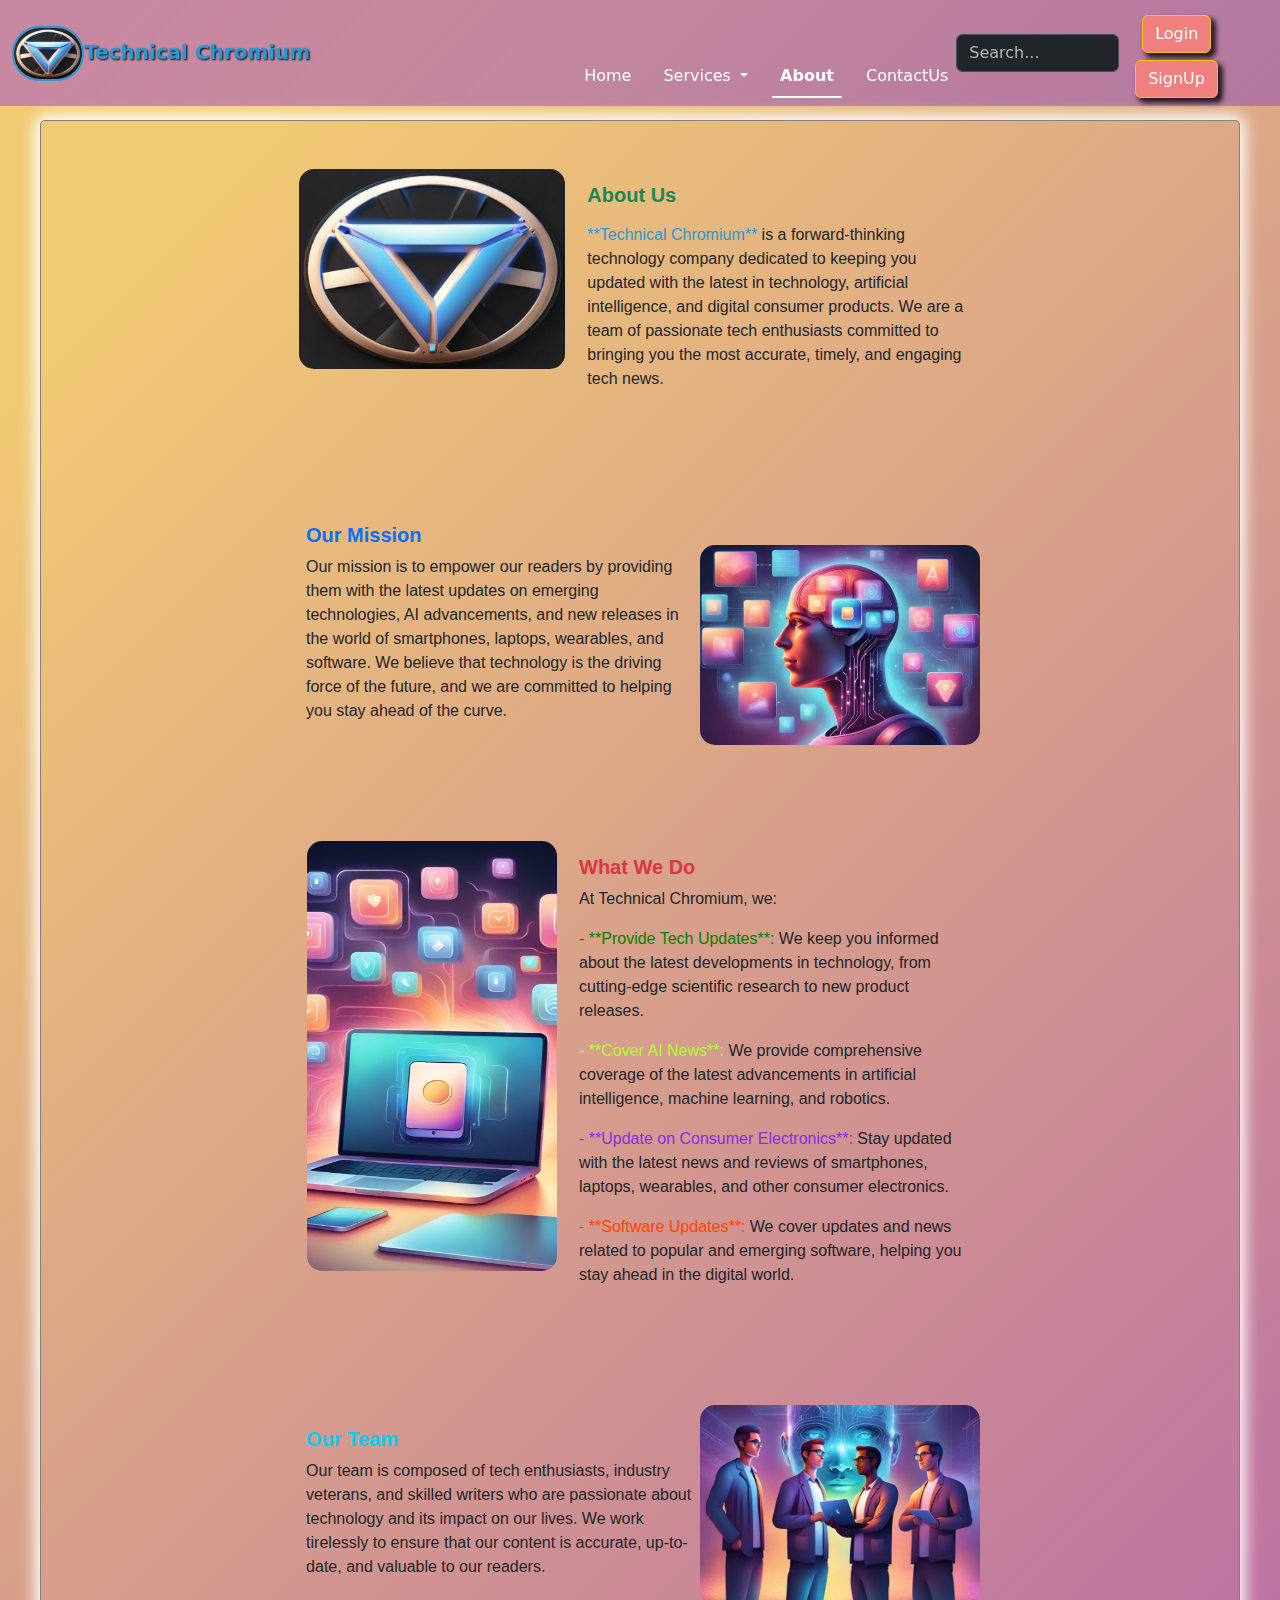
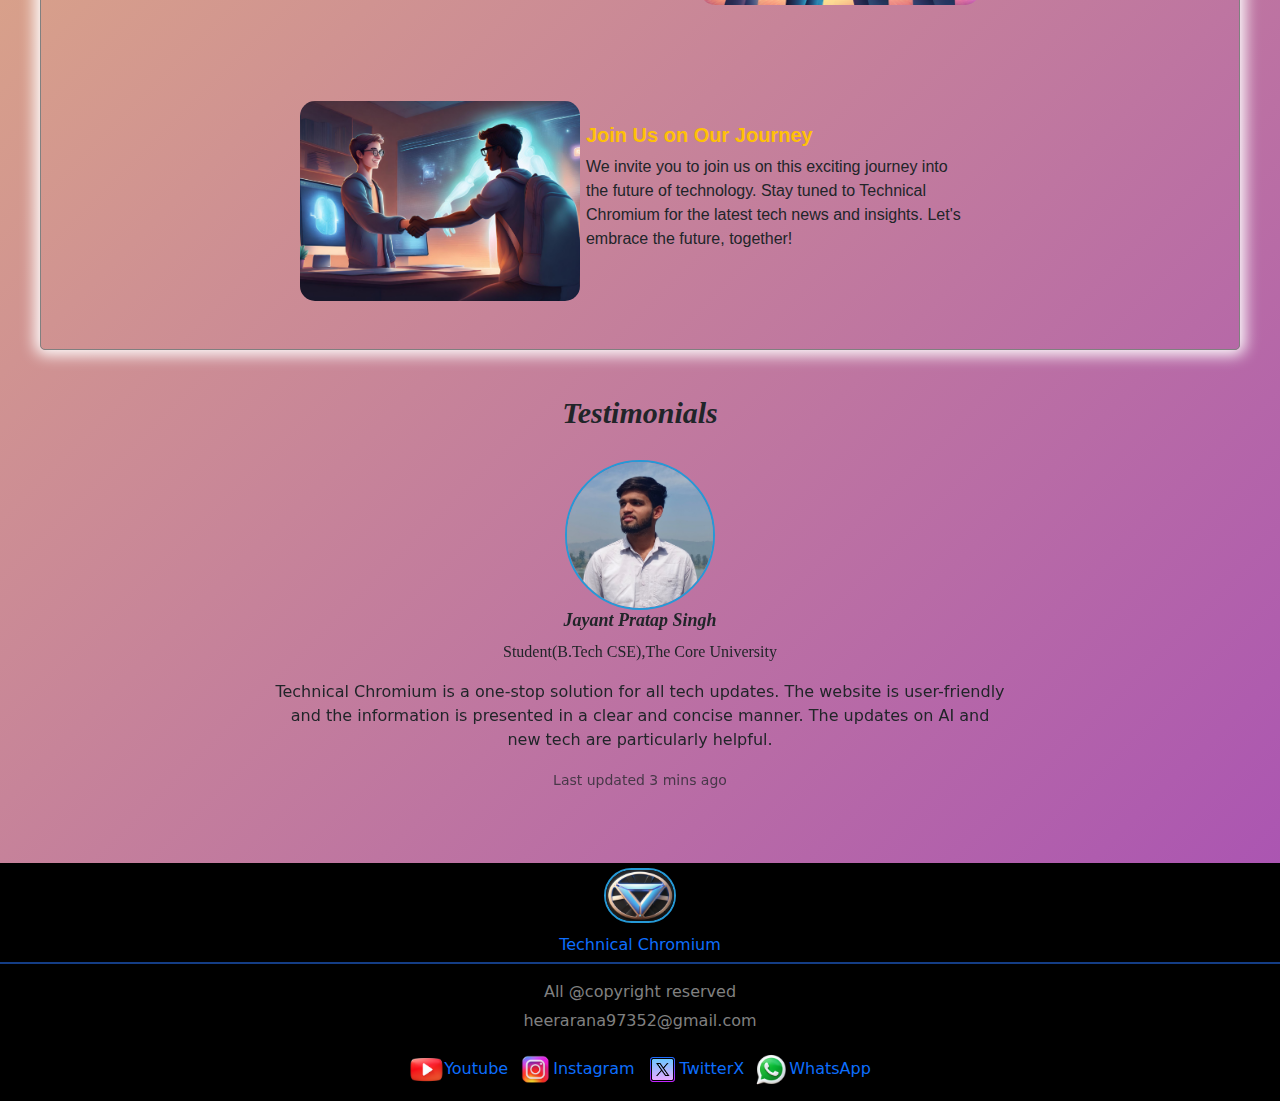
<file: about.html>
<!DOCTYPE html>
<html lang="en">
<head>
    <meta charset="UTF-8">
    <meta name="viewport" content="width=device-width, initial-scale=1.0">
    <title>About</title>
    <link rel="icon" href="images/Layer_2_(5)-transformed-modified.png" type="image/png">


    <link href="https://cdn.jsdelivr.net/npm/bootstrap@5.3.3/dist/css/bootstrap.min.css" rel="stylesheet" integrity="sha384-QWTKZyjpPEjISv5WaRU9OFeRpok6YctnYmDr5pNlyT2bRjXh0JMhjY6hW+ALEwIH" crossorigin="anonymous">
    <script src="https://cdn.jsdelivr.net/npm/bootstrap@5.3.3/dist/js/bootstrap.bundle.min.js" integrity="sha384-YvpcrYf0tY3lHB60NNkmXc5s9fDVZLESaAA55NDzOxhy9GkcIdslK1eN7N6jIeHz" crossorigin="anonymous"></script>

      <link rel="stylesheet" href="css/about.css">
</head>
<body>
    <header>
         <!-- Bootstrap Navigation Bar -->
        <nav class="navbar fixed-top navbar-expand-lg bg-body-dark">
            <div class="container-fluid">
                <a class="navbar-brand" href="index.html" style="color: #2699d6;font-weight: bold; text-shadow: 1px 1px 2px black;"><img
                        src="images/Layer_2_(5)-transformed.png" height="55px"
                        style="border-radius: 30px;border: 2px solid #2699d6;">Technical Chromium</a>  <!--for logo ,box-shadow: 0px 0px 5px 1px black;-->
                <button class="navbar-toggler" type="button" data-bs-toggle="collapse"
                    data-bs-target="#navbarSupportedContent" aria-controls="navbarSupportedContent"
                    aria-expanded="false" aria-label="Toggle navigation">
                    <span class="navbar-toggler-icon"></span>
                </button>
                <div class="collapse navbar-collapse" id="navbarSupportedContent">
                    <ul class="navbar-nav me-auto mb-2 mb-lg-0  nav-underline" style="margin: auto 250px;"> <!-- Margin gived-->
                        <li class="nav-item">
                            <a class="nav-link" style="color: white;" aria-current="page" href="index.html">Home</a>
                        </li>
                        <li class="nav-item dropdown">
                            <a class="nav-link dropdown-toggle" style="color: white;" href="#" role="button"
                                data-bs-toggle="dropdown" aria-expanded="false">
                                Services
                            </a>
                            <ul class="dropdown-menu" data-bs-theme="dark">
                                <form class="p-2 mb-2 bg-body-tertiary border-bottom">
                                    <input type="search" class="form-control" autocomplete="false" placeholder="Type to filter...">
                                  </form>
                                <li><a class="dropdown-item d-flex align-items-center gap-2 py-2" href="#">
                                    <span class="d-inline-block bg-success rounded-circle p-1"></span>
                                    AI News
                                  </a></li>
                                  <li><a class="dropdown-item d-flex align-items-center gap-2 py-2" href="#">
                                    <span class="d-inline-block bg-primary rounded-circle p-1"></span>
                                    AI Software
                                  </a></li>
                                  <li><a class="dropdown-item d-flex align-items-center gap-2 py-2" href="#">
                                    <span class="d-inline-block bg-danger rounded-circle p-1"></span>
                                    AI Updates
                                  </a></li>
                                  <li><a class="dropdown-item d-flex align-items-center gap-2 py-2" href="#">
                                    <span class="d-inline-block bg-info rounded-circle p-1"></span>
                                    AI Tools
                                  </a></li>
                                  <li>
                                    <hr class="dropdown-divider">
                                </li>
                                  <li><a class="dropdown-item d-flex align-items-center gap-2 py-2" href="#">
                                    <span class="d-inline-block bg-warning rounded-circle p-1"></span>
                                    New AI-Products
                                  </a></li>
                                  <li><a class="dropdown-item d-flex align-items-center gap-2 py-2" href="#">
                                    <span class="d-inline-block bg-secondary rounded-circle p-1"></span>
                                    AI in wearables
                                  </a></li>
                                  <li><a class="dropdown-item d-flex align-items-center gap-2 py-2" href="#">
                                    <span class="d-inline-block bg-primary rounded-circle p-1"></span>
                                    AI Enabled Electronics
                                  </a></li>
                            </ul>
                        </li>
                        <li class="nav-item">
                            <a class="nav-link active" style="color: white;" href="about.html">About</a>
                        </li>
                        <li class="nav-item">
                            <a id="myAnchor" class="nav-link" style="color: white;" aria-disabled="true">ContactUs</a>
                        </li>
                    </ul>
                    <form class="d-flex " role="search">
                        <input class="form-control me-2" id="searchBox" type="text" placeholder="Search..." aria-label="Search" data-bs-theme="dark">
                          <!-- <button class="btn mx-0" type="submit"><img src="images/search1.png" height="30px" alt=""></button> -->
                      </form>
                      <div class="mx-2">
                          <button class="btn btn-outline-warning" data-bs-toggle="modal" data-bs-target="#loginModal" type="submit" style="margin: 7px; background-color: lightcoral; color: white;box-shadow:4px 4px 5px 1px rgba(0, 0, 0, 0.790);">Login</button>
                          <button class="btn btn-outline-warning" data-bs-toggle="modal" data-bs-target="#signUpModal" type="submit" style="background-color: lightcoral; color: white;box-shadow:4px 4px 5px 1px rgba(0, 0, 0, 0.790)">SignUp</button>
                      </div>
                </div>
            </div>
        </nav>
    </header>

    <!-- Search Modal -->
<div class="modal fade" id="myModal" tabindex="-1" role="dialog" aria-labelledby="exampleModalLabel" aria-hidden="true">
    <div class="modal-dialog" role="document">
      <div class="modal-content" style="background-color: rgb(192, 12, 192)">
        <div class="modal-header">
          <!-- <h5 class="modal-title" id="exampleModalLabel">Modal title</h5> -->
          <input class="form-control me-2" id="searching" type="text" placeholder="Search..." aria-label="Search">
          <button type="button" class="btn-close" data-bs-dismiss="modal" aria-label="Close"></button>
        </div>
        <div class="modal-body">
          ...
        </div>
        <div class="modal-footer">
          <!-- <button type="button" class="btn btn-secondary" data-bs-dismiss="modal">Close</button>
          <button type="button" class="btn btn-primary">Save changes</button> -->
        </div>
      </div>
    </div>
  </div>

  <!--Login Modal -->
  <div class="modal fade" id="loginModal" data-bs-backdrop="static" data-bs-keyboard="false" tabindex="-1" aria-labelledby="loginModalLabel" aria-hidden="true">
    <div class="modal-dialog">
      <div class="modal-content">
        <div class="modal-header">
          <h1 class="modal-title fs-5" id="loginModalLabel">Login</h1>
          <button type="button" class="btn-close" data-bs-dismiss="modal" aria-label="Close"></button>
        </div>
        <div class="modal-body">
        <!-- Login form -->
        <form>
            <div class="row mb-3">
              <label for="inputEmail3" class="col-sm-2 col-form-label">Email</label>
              <div class="col-sm-10">
                <input type="email" class="form-control" id="inputEmail3">
              </div>
            </div>
            <div class="row mb-3">
              <label for="inputPassword3" class="col-sm-2 col-form-label">Password</label>
              <div class="col-sm-10">
                <input type="password" class="form-control" id="inputPassword3">
              </div>
            </div>
            <a href="" class="forget text-decoration-none text-body-secondary">Forget password ?</a>
            <div class="submit d-flex justify-content-end">
                <button type="submit" class="btn btn-success rounded-5">Sign in</button>
            </div>
          </form>
        </div>
        <div class="modal-footer d-flex justify-content-start py-1">
                        <p class="newuser">New User?<a href="" data-bs-toggle="modal" data-bs-target="#signUpModal">SignUp</a></p>
        </div>
      </div>
    </div>
  </div>
  <!--signUp Modal -->
  <div class="modal fade modal-lg" id="signUpModal" data-bs-backdrop="static" data-bs-keyboard="false" tabindex="-1" aria-labelledby="signUpModalLabel" aria-hidden="true">
    <div class="modal-dialog">
      <div class="modal-content">
        <div class="modal-header">
          <h1 class="modal-title fs-5" id="signUpModalLabel">SignUp</h1>
          <button type="button" class="btn-close" data-bs-dismiss="modal" aria-label="Close"></button>
        </div>
        <div class="modal-body">
            <!-- SignUp Form -->
            <form class="row g-3">
                <div class="col-md-6">
                  <input type="text" class="form-control" placeholder="First name*" aria-label="First name">
                </div>
                <div class="col-md-6">
                  <input type="text" class="form-control" placeholder="Last name*" aria-label="Last name">
                </div>
                <div class="col-md-7">
                    <!-- <label for="inputEmail4" class="form-label">Email</label> -->
                    <input type="email" placeholder="Email address*" class="form-control" id="inputEmail4">
                  </div>
                  <div class="col-md-6">
                    <!-- <label for="inputPassword4" class="form-label">Password</label> -->
                    <input type="password" placeholder="Create password*" class="form-control" id="inputPassword4">
                  </div>
                  <div class="col-md-6">
                    <!-- <label for="inputPassword4" class="form-label">Password</label> -->
                    <input type="password" placeholder="Confirm password*" class="form-control" id="inputPassword4">
                  </div>
                  <div class="col-md-4">
                    <!-- <label for="inputState" class="form-label">Country</label> -->
                    <select id="inputState" class="form-select">
                      <option default>Country</option>
                        <option>Afghanistan</option>
                        <option>Armenia</option>
                        <option>Australia</option>
                        <option>Austria</option>
                        <option>Azerbaijan</option>
                        <option>Bahrain</option>
                        <option>Bangladesh</option>
                        <option>Belgium</option>
                        <option>Bhutan</option>
                        <option>Brunei</option>
                        <option>Cambodia</option>
                        <option>Canada</option>
                        <option>Chile</option>
                        <option>China</option>
                        <option>Croatia</option>
                        <option>Cyprus</option>
                        <option>Czech Republic</option>
                        <option>Denmark</option>
                        <option>Estonia</option>
                        <option>Finland</option>
                        <option>France</option>
                        <option>Georgia</option>
                        <option>Germany</option>
                        <option>Hong Kong SAR</option>
                        <option>Hungary</option>
                        <option>Iceland</option>
                        <option>India</option>
                        <option>Indonesia</option>
                        <option>Iran</option>
                        <option>Iraq</option>
                        <option>Ireland</option>
                        <option>Israel</option>
                        <option>Italy</option>
                        <option>Japan</option>
                        <option>Jordan</option>
                        <option>Kazakhstan</option>
                        <option>Korea Rep.</option>
                        <option>Kuwait</option>
                        <option>Kyrgyzstan</option>
                        <option>Laos</option>
                        <option>Latvia</option>
                        <option>Lebanon</option>
                        <option>Lithuania</option>
                        <option>Luxembourg</option>
                        <option>Malaysia</option>
                        <option>Maldives</option>
                        <option>Mongolia</option>
                        <option>Myanmar</option>
                        <option>Nepal</option>
                        <option>Netherlands</option>
                        <option>New Zealand</option>
                        <option>North Korea</option>
                        <option>Norway</option>
                        <option>Oman</option>
                        <option>Pakistan</option>
                        <option>Palestine</option>
                        <option>Philippines</option>
                        <option>Poland</option>
                        <option>Portugal</option>
                        <option>Qatar</option>
                        <option>Romania</option>
                        <option>Russia</option>
                        <option>Saudi Arabia</option>
                        <option>Singapore</option>
                        <option>Slovak Republic</option>
                        <option>Slovenia</option>
                        <option>South Korea</option>
                        <option>Spain</option>
                        <option>Sri Lanka</option>
                        <option>Sweden</option>
                        <option>Switzerland</option>
                        <option>Syria</option>
                        <option>Taiwan</option>
                        <option>Taiwan, China</option>
                        <option>Tajikistan</option>
                        <option>Thailand</option>
                        <option>Timor-Leste</option>
                        <option>Turkey</option>
                        <option>Turkmenistan</option>
                        <option>UAE</option>
                        <option>UK</option>
                        <option>USA</option>
                        <option>Uzbekistan</option>
                        <option>Vietnam</option>
                        <option>Yemen</option>
                    </select>
                  </div>
                  <div class="col-12">
                    <div class="form-check">
                      <input class="form-check-input" type="checkbox" id="gridCheck">
                      <label class="form-check-label" style="font-size: small;" for="gridCheck">
                        I accept the <a class="text-decoration-none" href="">Terms of Use</a> and <a class="text-decoration-none" href="">Privacy Policy.</a>
                      </label>
                    </div>
                  </div>
                  <div class="modal-footer py-1">
                    <button type="button" class="btn btn-secondary rounded-5" data-bs-dismiss="modal">Close</button>
                    <button type="submit" class="btn btn-success rounded-5">SignUp</button>
                  </div>
            </form>
        </div>
      </div>
    </div>
  </div>
  <!--ContactUS Modal -->
  <div class="modal fade" id="contactModal" tabindex="-1" role="dialog" aria-labelledby="contactModalLabel" aria-hidden="true">
    <div class="modal-dialog" role="document">
      <div class="modal-content">
        <div class="modal-header">
          <h5 class="modal-title" id="contactModalLabel">Contact Us</h5>
          <button type="button" class="btn-close" data-bs-dismiss="modal" aria-label="Close"></button>
        </div>
        <div class="modal-body">
            <form class="row g-3">
                <div class="col-md-6">
                  <input type="text" class="form-control" placeholder="First name*" aria-label="First name">
                </div>
                <div class="col-md-6">
                  <input type="text" class="form-control" placeholder="Last name*" aria-label="Last name">
                </div>
                <div class="col-md-7">
                    <!-- <label for="inputEmail4" class="form-label">Email</label> -->
                    <input type="email" placeholder="Email address*" class="form-control" id="inputEmail4">
                  </div>
                  <div class="col-md-6">
                    <!-- <label for="inputState" class="form-label">Country</label> -->
                    <select id="inputState" class="form-select">
                      <option default>Country</option>
                        <option>Afghanistan</option>
                        <option>Armenia</option>
                        <option>Australia</option>
                        <option>Austria</option>
                        <option>Azerbaijan</option>
                        <option>Bahrain</option>
                        <option>Bangladesh</option>
                        <option>Belgium</option>
                        <option>Bhutan</option>
                        <option>Brunei</option>
                        <option>Cambodia</option>
                        <option>Canada</option>
                        <option>Chile</option>
                        <option>China</option>
                        <option>Croatia</option>
                        <option>Cyprus</option>
                        <option>Czech Republic</option>
                        <option>Denmark</option>
                        <option>Estonia</option>
                        <option>Finland</option>
                        <option>France</option>
                        <option>Georgia</option>
                        <option>Germany</option>
                        <option>Hong Kong SAR</option>
                        <option>Hungary</option>
                        <option>Iceland</option>
                        <option>India</option>
                        <option>Indonesia</option>
                        <option>Iran</option>
                        <option>Iraq</option>
                        <option>Ireland</option>
                        <option>Israel</option>
                        <option>Italy</option>
                        <option>Japan</option>
                        <option>Jordan</option>
                        <option>Kazakhstan</option>
                        <option>Korea Rep.</option>
                        <option>Kuwait</option>
                        <option>Kyrgyzstan</option>
                        <option>Laos</option>
                        <option>Latvia</option>
                        <option>Lebanon</option>
                        <option>Lithuania</option>
                        <option>Luxembourg</option>
                        <option>Malaysia</option>
                        <option>Maldives</option>
                        <option>Mongolia</option>
                        <option>Myanmar</option>
                        <option>Nepal</option>
                        <option>Netherlands</option>
                        <option>New Zealand</option>
                        <option>North Korea</option>
                        <option>Norway</option>
                        <option>Oman</option>
                        <option>Pakistan</option>
                        <option>Palestine</option>
                        <option>Philippines</option>
                        <option>Poland</option>
                        <option>Portugal</option>
                        <option>Qatar</option>
                        <option>Romania</option>
                        <option>Russia</option>
                        <option>Saudi Arabia</option>
                        <option>Singapore</option>
                        <option>Slovak Republic</option>
                        <option>Slovenia</option>
                        <option>South Korea</option>
                        <option>Spain</option>
                        <option>Sri Lanka</option>
                        <option>Sweden</option>
                        <option>Switzerland</option>
                        <option>Syria</option>
                        <option>Taiwan</option>
                        <option>Taiwan, China</option>
                        <option>Tajikistan</option>
                        <option>Thailand</option>
                        <option>Timor-Leste</option>
                        <option>Turkey</option>
                        <option>Turkmenistan</option>
                        <option>UAE</option>
                        <option>UK</option>
                        <option>USA</option>
                        <option>Uzbekistan</option>
                        <option>Vietnam</option>
                        <option>Yemen</option>
                    </select>
                  </div>
                  <div class="col-md-12">
                    <textarea type="text" class="w-100 h-40" placeholder="Enter your message"></textarea>
                  </div>
                  <div class="modal-footer py-1 d-flex justify-content-center">
                    <!-- <button type="button" class="btn btn-secondary rounded-5" data-bs-dismiss="modal">Close</button> -->
                    <button type="submit" class="btn btn-success rounded-5 w-100">Send message</button>
                  </div>
            </form>
        </div>
        <!-- <div class="modal-footer">
          <button type="button" class="btn btn-secondary" data-bs-dismiss="modal">Close</button>
          <button type="button" class="btn btn-primary">Save changes</button>
        </div> -->
      </div>
    </div>
  </div> 
    </header>


    <main>
        <div class="first">
            <div id="part1" class="d-flex flex-wrap justify-content-center position-relative w-100 my-5">
                <img src="images/Layer_2_(5)-transformed.png" height="200px" style="border-radius: 15px;" class="flex-shrink-0" alt="...">
                <div class="first-text ms-3">
                  <h5 class="mt-2 text-success">About Us</h5>
                  <p><p style="color: #2699d6;display: inline;">**Technical Chromium**</p> is a forward-thinking technology company dedicated to keeping you updated with the latest in technology, artificial intelligence, and digital consumer products. We are a team of passionate tech enthusiasts committed to bringing you the most accurate, timely, and engaging tech news.</p>
                  <!-- <a href="#" class="stretched-link">Go somewhere</a> -->
                </div>
              </div>
            <div class="d-flex flex-wrap-reverse justify-content-center position-relative w-100 my-5">
                <div class="first-text">
                  <h5 class="mt-2 text-primary">Our Mission</h5>
                  <p>Our mission is to empower our readers by providing them with the latest updates on emerging technologies, AI advancements, and new releases in the world of smartphones, laptops, wearables, and software. We believe that technology is the driving force of the future, and we are committed to helping you stay ahead of the curve.</p>
                  <!-- <a href="#" class="stretched-link">Go somewhere</a> -->
                </div>
                <img src="images/mission2.png" height="200px" style="border-radius: 15px;" class="flex-shrink-0" alt="...">
              </div>
            <div class="d-flex flex-wrap justify-content-center position-relative w-100 my-5">
                <img src="images/features (1)a.png" height="430px" width="250px" style="border-radius: 15px;" class="flex-shrink-0 me-3" alt="...">
                <div class="first-text">
                  <h5 class="mt-2 text-danger">What We Do</h5>
                  <span><p>At Technical Chromium, we:</p>

                    <p><p style="color: green; display: inline;">- **Provide Tech Updates**:</p> We keep you informed about the latest developments in technology, from cutting-edge scientific research to new product releases.</p>
                    
                    <p><p style="color: greenyellow; display: inline;">- **Cover AI News**:</p> We provide comprehensive coverage of the latest advancements in artificial intelligence, machine learning, and robotics.</p>
                    
                    <p><p style="color: blueviolet; display: inline;">- **Update on Consumer Electronics**:</p> Stay updated with the latest news and reviews of smartphones, laptops, wearables, and other consumer electronics.</p>
                    
                    <p><p style="color: orangered; display: inline;">- **Software Updates**:</p> We cover updates and news related to popular and emerging software, helping you stay ahead in the digital world.</p>
                  </span>
                  <!-- <a href="#" class="stretched-link">Go somewhere</a> -->
                </div>
              </div>
            <div class="d-flex flex-wrap-reverse justify-content-center position-relative w-100 my-5">
                <div class="first-text">
                  <h5 class="mt-3 text-info">Our Team</h5>
                  <p>Our team is composed of tech enthusiasts, industry veterans, and skilled writers who are passionate about technology and its impact on our lives. We work tirelessly to ensure that our content is accurate, up-to-date, and valuable to our readers.</p>
                  <!-- <a href="#" class="stretched-link">Go somewhere</a> -->
                </div>
                <img src="images/teamwork (1).png" height="200px" style="border-radius: 15px;" class="flex-shrink-0" alt="...">
              </div>
            <div class="d-flex flex-wrap justify-content-center position-relative w-100 my-5">
                <img src="images/join journey.png" height="200px" style="border-radius: 15px;" class="flex-shrink-0" alt="...">
                <div class="first-text">
                  <h5 class="mt-3 text-warning">Join Us on Our Journey</h5>
                  <p>We invite you to join us on this exciting journey into the future of technology. Stay tuned to Technical Chromium for the latest tech news and insights. Let's embrace the future, together!</p>
                  <!-- <a href="#" class="stretched-link">Go somewhere</a> -->
                </div>
              </div>
        </div>

        <!-- Testimonials -->
        <div class="feedback">
        <h6>Testimonials</h6>
        <div class="testimonial">
        <div id="carouselExampleSlidesOnly" class="carousel slide" data-bs-ride="carousel" style="height: 46vh;">
            <div class="carousel-inner">
              <div class="carousel-item active">
                <div class="card w-80 mb-3 border-0" style="height: 44vh; background-color: transparent;">
                    <div class="card-body text-center">
                      <img class="img-fluid" src="images/jayant.jpg" height="100px" width="150px" style="border: 2px solid #2699d6; border-radius: 50%;" alt="">
                      <h5 class="card-title">Jayant Pratap Singh</h5>
                      <p style="font-family: 'Times New Roman', Times, serif; font-weight: 200;">Student(B.Tech CSE),The Core University</p>
                      <p class="card-text">Technical Chromium is a one-stop solution for all tech updates. The website is user-friendly and the information is presented in a clear and concise manner. The updates on AI and new tech are particularly helpful.</p>
                      <p class="card-text"><small class="text-body-secondary">Last updated 3 mins ago</small></p>
                      <!-- <a href="#" class="btn btn-primary">Button</a> -->
                    </div>
                  </div>
              </div>
              <div class="carousel-item">
                <div class="card w-80 mb-3 border-0" style="height: 44vh; background-color: transparent;">
                    <div class="card-body text-center">
                      <img src="images/parag tayal.jpg" height="100px" width="150px" style="border: 2px solid #2699d6; border-radius: 50%;" alt="">
                      <h5 class="card-title">Parag Tayal</h5>
                      <p style="font-family: 'Times New Roman', Times, serif; font-weight: 200;">Student(B.Tech CSE),CEC CGC-Landran</p>
                      <p class="card-text">As a student interested in the latest tech trends, Technical Chromium has been a great help. The website provides all the latest updates and news in one place. It's a great resource for students like me.</p>
                      <p class="card-text"><small class="text-body-secondary">Last updated 3 mins ago</small></p>
                      <!-- <a href="#" class="btn btn-primary">Button</a> -->
                    </div>
                  </div>
              </div>
              <div class="carousel-item">
                <div class="card w-80 mb-3 border-0" style="height: 44vh; background-color: transparent;">
                    <div class="card-body text-center">
                      <img src="images/rohit.jpg" height="100px" width="150px" style="border: 2px solid #2699d6; border-radius: 50%;" alt="">
                      <h5 class="card-title">Rohit Rana</h5>
                      <p style="font-family: 'Times New Roman', Times, serif; font-weight: 200;">Fitness Enthusiasts</p>
                      <p class="card-text">Technical Chromium has made it easy for me to stay updated with the latest in wearables. The website is easy to navigate and the content is well-organized. It's a great resource for anyone interested in wearable technology.</p>
                      <p class="card-text"><small class="text-body-secondary">Last updated 3 mins ago</small></p>
                      <!-- <a href="#" class="btn btn-primary">Button</a> -->
                    </div>
                  </div>
              </div>
              <div class="carousel-item" >
                <div class="card w-80 mb-3 border-0" style="height: 44vh; background-color: transparent;">
                    <div class="card-body text-center">
                      <img src="images/sunder.jpg" height="100px" width="150px" style="border: 2px solid #2699d6; border-radius: 50%;" alt="">
                      <h5 class="card-title">Thakur Sumit Kumar</h5>
                      <p style="font-family: 'Times New Roman', Times, serif; font-weight: 200;">Gadget Lover</p>
                      <p class="card-text">I was looking for a reliable source for the latest updates on smartphones and laptops, and Technical Chromium exceeded my expectations. The detailed reviews and updates are extremely helpful. I highly recommend Technical Chromium to all tech enthusiasts.</p>
                      <p class="card-text"><small class="text-body-secondary">Last updated 3 mins ago</small></p>
                      <!-- <a href="#" class="btn btn-primary">Button</a> -->
                    </div>
                  </div>
              </div>
              <div class="carousel-item">
                <div class="card w-80 mb-3 border-0" style="height: 44vh; background-color: transparent;">
                    <div class="card-body text-center">
                      <img src="images/quamar.jpg" height="100px" width="150px" style="border: 2px solid #2699d6; border-radius: 50%;" alt="">
                      <h5 class="card-title">Moh.Quamar Tyagi</h5>
                      <p style="font-family: 'Times New Roman', Times, serif; font-weight: 200;">Software Developer</p>
                      <p class="card-text">Technical Chromium has been my go-to for all software updates. The website is regularly updated and the information is accurate. It's a great platform for anyone interested in the latest tech trends.</p>
                      <p class="card-text"><small class="text-body-secondary">Last updated 3 mins ago</small></p>
                      <!-- <a href="#" class="btn btn-primary">Button</a> -->
                    </div>
                  </div>
              </div>
            </div>
          </div>
        </div>
        </div>

    </main>
    <!-- Footer -->
    <footer>
        <div class="foot1"> 
            <a><img src="images/Layer_2_(5)-transformed.png" height="55px" style="border-radius: 30px;border: 2px solid #2699d6;"></a>
            <a href="">Technical Chromium</a>
            <p style="width: 100vw; border: .5px solid #2574fc87;"></p>
        </div>
        <div class="foot2">
        <span>All @copyright reserved</span><a>heerarana97352@gmail.com</a>
        </div>
        <div class="foot3 d-flex justify-content-center">
            <a href=""><img src="images/icons8-youtube-94.png" height="35px">Youtube</a>
            <a href=""><img src="images/icons8-instagram-94.png" height="35px">Instagram</a>
            <a href=""><img src="images/icons8-twitterx-64.png" height="35px">TwitterX</a>
            <a href=""><img src="images/icons8-whatsapp-94 (1).png" height="35px">WhatsApp</a>
        </div>
    </footer>

<!-- jQuery and Bootstrap JS -->
<script src="https://code.jquery.com/jquery-3.6.0.min.js"></script>
<script src="https://stackpath.bootstrapcdn.com/bootstrap/4.3.1/js/bootstrap.min.js"></script>

<!-- contact and search -->
<script src="js/about.js"></script>
</body>
</html>
</file>
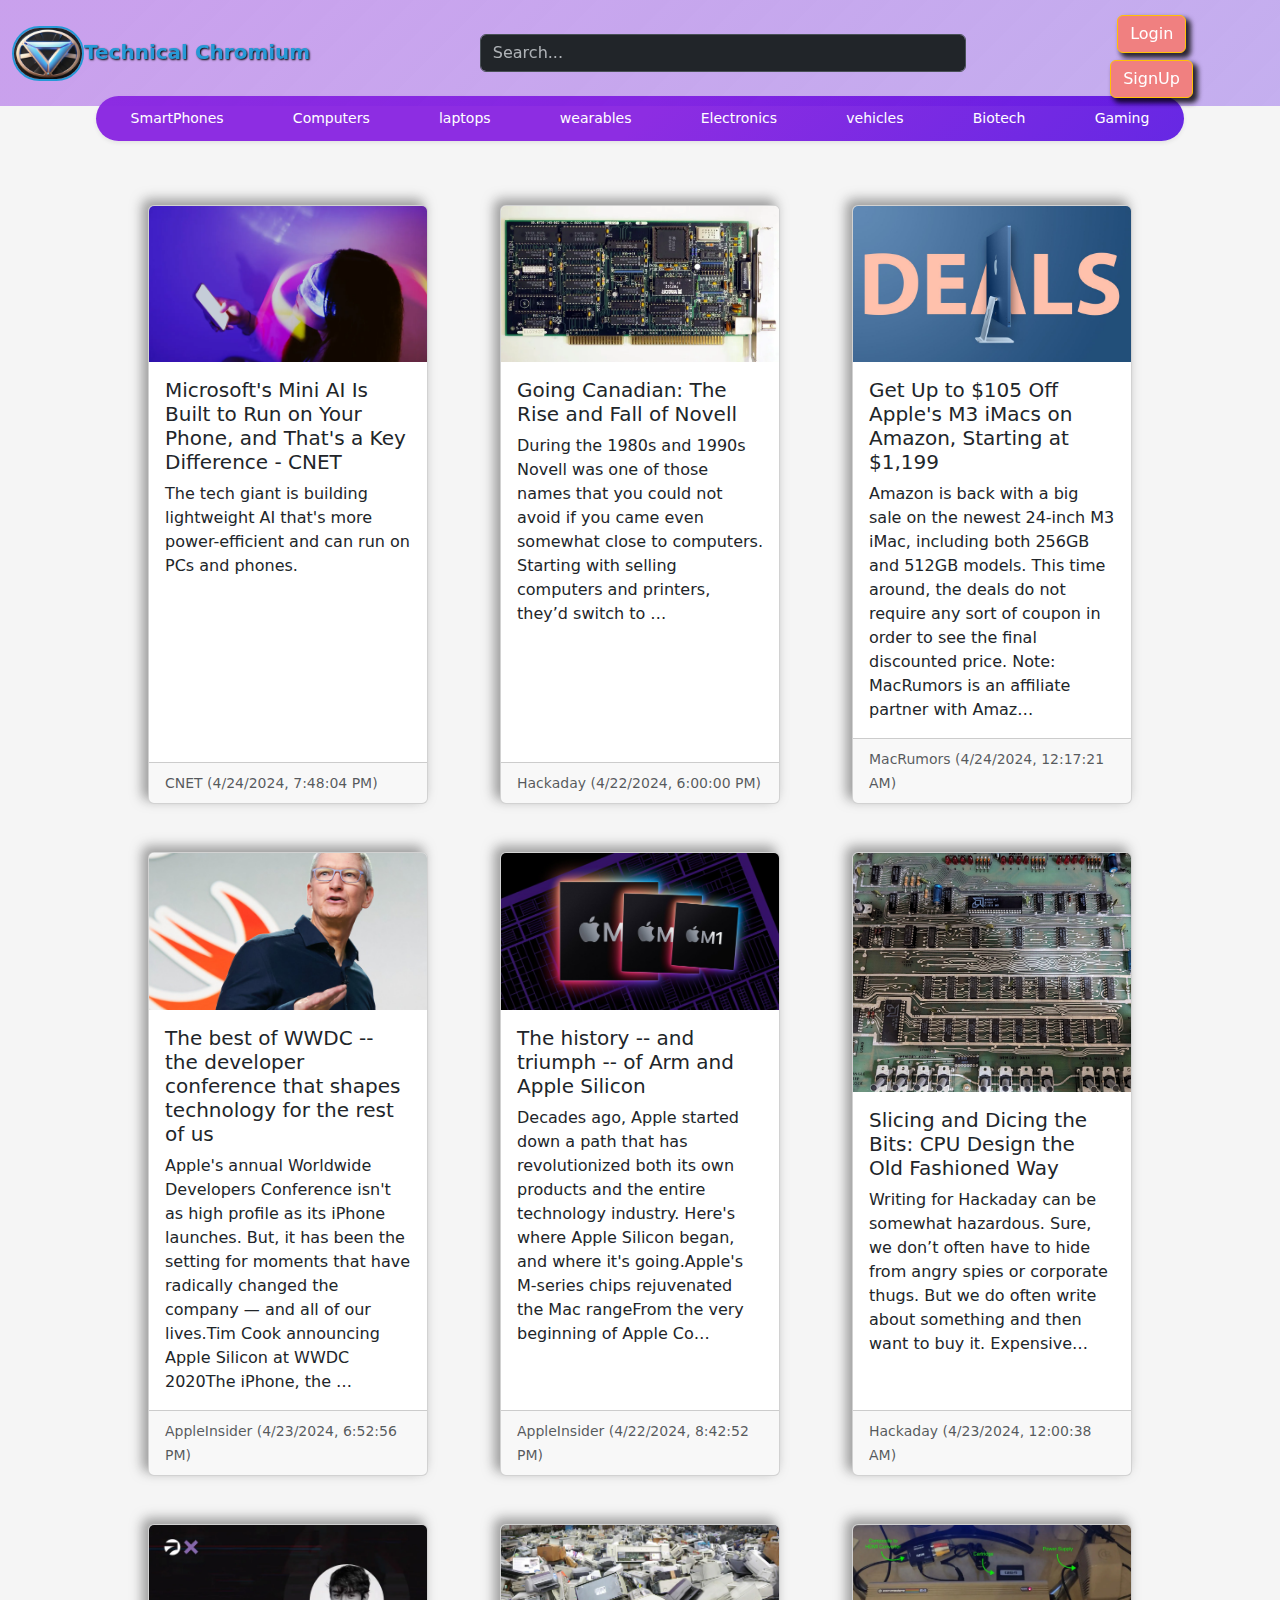
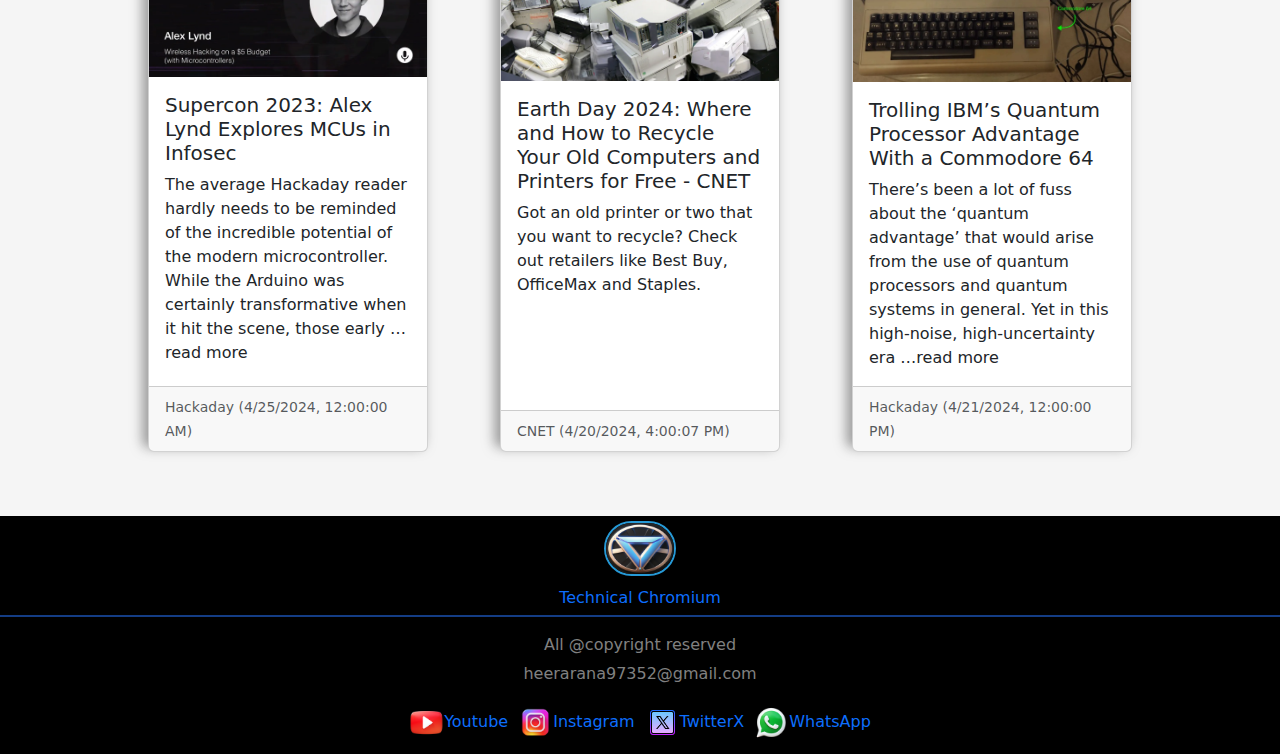
<file: newspage.html>
<!DOCTYPE html>
<html lang="en">
<head>
    <meta charset="UTF-8">
    <meta name="viewport" content="width=device-width, initial-scale=1.0">
    <title>Computers</title>

    <link href="https://cdn.jsdelivr.net/npm/bootstrap@5.3.3/dist/css/bootstrap.min.css" rel="stylesheet" integrity="sha384-QWTKZyjpPEjISv5WaRU9OFeRpok6YctnYmDr5pNlyT2bRjXh0JMhjY6hW+ALEwIH" crossorigin="anonymous">
    <script src="https://cdn.jsdelivr.net/npm/bootstrap@5.3.3/dist/js/bootstrap.bundle.min.js" integrity="sha384-YvpcrYf0tY3lHB60NNkmXc5s9fDVZLESaAA55NDzOxhy9GkcIdslK1eN7N6jIeHz" crossorigin="anonymous"></script>

    <link rel="stylesheet" href="css/newsPage.css">
</head>
<body>
    <header>
         <!-- Bootstrap Navigation Bar -->
         <nav class="navbar fixed-top navbar-expand-lg bg-body-dark">
            <div class="container-fluid">
                <a class="navbar-brand" href="index.html" style="color: #2699d6;font-weight: bold; text-shadow: 1px 1px 2px black;"><img
                        src="images/Layer_2_(5)-transformed.png" height="55px"
                        style="border-radius: 30px;border: 2px solid #2699d6;">Technical Chromium</a>  <!--for logo ,box-shadow: 0px 0px 5px 1px black;-->
                <button class="navbar-toggler" type="button" data-bs-toggle="collapse"
                    data-bs-target="#navbarSupportedContent" aria-controls="navbarSupportedContent"
                    aria-expanded="false" aria-label="Toggle navigation">
                    <span class="navbar-toggler-icon"></span>
                </button>
                <div class="collapse navbar-collapse" id="navbarSupportedContent" style="padding: 0rem 0rem 0rem 12dvw;">
                    <form class="d-flex " role="search">
                        <input class="form-control me-2" style="width: 38dvw;" id="searchBox" type="text" placeholder="Search..." aria-label="Search" data-bs-theme="dark" data-bs-toggle="modal" data-bs-target="#exampleModal" onclick="value = null">
                          <!-- <button class="btn mx-0" type="submit"><img src="images/search1.png" height="30px" alt=""></button> -->
                      </form>
                      <div class="user mx-2" style="padding: 0rem 0rem 0rem 10dvw;">
                          <button class="btn btn-outline-warning" data-bs-toggle="modal" data-bs-target="#loginModal" type="submit" style="margin: 7px; background-color: lightcoral; color: white;box-shadow:4px 4px 5px 1px rgba(0, 0, 0, 0.790);">Login</button>
                          <button class="btn btn-outline-warning" data-bs-toggle="modal" data-bs-target="#signUpModal" type="submit" style="background-color: lightcoral; color: white;box-shadow:4px 4px 5px 1px rgba(0, 0, 0, 0.790)">SignUp</button>
                      </div>
                      <div class="smdvc ">
                        <div class="profile"><img class="icon" src="images/account_circle.svg"><p>Heera</p><img src="images/expand_more.svg"></div>
                      </div>
                </div>
            </div>
        </nav>

  <!--Search Modal -->
  <div class="modal fade" id="exampleModal" tabindex="-1" aria-labelledby="exampleModalLabel" aria-hidden="true">
    <div class="modal-dialog">
      <div class="modal-content">
        <div class="modal-header">
          <form class="d-flex w-100 rounded-3" style="border: 1px solid red;" role="search">
            <input id="search-text" class="form-control me-2 border-0 rounded-4 shadow-none" type="search" placeholder="Search..." aria-label="Search">
            <button id="search-button" class="btn btn-outline-danger rounded-start-0 rounded-end-3" type="submit" data-bs-dismiss="modal">Search</button>
          </form>
        </div>
        <div class="modal-body">
          ...
        </div>
        <div class="modal-footer">
          <!-- <button type="button" class="btn btn-secondary" data-bs-dismiss="modal">Close</button>
          <button type="button" class="btn btn-primary">Save changes</button> -->
        </div>
      </div>
    </div>
  </div>
  <!--Login Modal -->
  <div class="modal fade" id="loginModal" data-bs-backdrop="static" data-bs-keyboard="false" tabindex="-1" aria-labelledby="loginModalLabel" aria-hidden="true">
    <div class="modal-dialog">
      <div class="modal-content">
        <div class="modal-header">
          <h1 class="modal-title fs-5" id="loginModalLabel">Login</h1>
          <button type="button" class="btn-close" data-bs-dismiss="modal" aria-label="Close"></button>
        </div>
        <div class="modal-body">
        <!-- Login form -->
        <form>
            <div class="row mb-3">
              <label for="inputEmail3" class="col-sm-2 col-form-label">Email</label>
              <div class="col-sm-10">
                <input type="email" class="form-control" id="inputEmail3">
              </div>
            </div>
            <div class="row mb-3">
              <label for="inputPassword3" class="col-sm-2 col-form-label">Password</label>
              <div class="col-sm-10">
                <input type="password" class="form-control" id="inputPassword3">
              </div>
            </div>
            <a href="" class="forget text-decoration-none text-body-secondary">Forget password ?</a>
            <div class="submit d-flex justify-content-end">
                <button type="submit" class="btn btn-success rounded-5">Sign in</button>
            </div>
          </form>
        </div>
        <div class="modal-footer d-flex justify-content-start py-1">
                        <p class="newuser">New User?<a href="" data-bs-toggle="modal" data-bs-target="#signUpModal">SignUp</a></p>
        </div>
      </div>
    </div>
  </div>
  <!--signUp Modal -->
  <div class="modal fade modal-lg" id="signUpModal" data-bs-backdrop="static" data-bs-keyboard="false" tabindex="-1" aria-labelledby="signUpModalLabel" aria-hidden="true">
    <div class="modal-dialog">
      <div class="modal-content">
        <div class="modal-header">
          <h1 class="modal-title fs-5" id="signUpModalLabel">SignUp</h1>
          <button type="button" class="btn-close" data-bs-dismiss="modal" aria-label="Close"></button>
        </div>
        <div class="modal-body">
            <!-- SignUp Form -->
            <form class="row g-3">
                <div class="col-md-6">
                  <input type="text" class="form-control" placeholder="First name*" aria-label="First name">
                </div>
                <div class="col-md-6">
                  <input type="text" class="form-control" placeholder="Last name*" aria-label="Last name">
                </div>
                <div class="col-md-7">
                    <!-- <label for="inputEmail4" class="form-label">Email</label> -->
                    <input type="email" placeholder="Email address*" class="form-control" id="inputEmail4">
                  </div>
                  <div class="col-md-6">
                    <!-- <label for="inputPassword4" class="form-label">Password</label> -->
                    <input type="password" placeholder="Create password*" class="form-control" id="inputPassword4">
                  </div>
                  <div class="col-md-6">
                    <!-- <label for="inputPassword4" class="form-label">Password</label> -->
                    <input type="password" placeholder="Confirm password*" class="form-control" id="inputPassword4">
                  </div>
                  <div class="col-md-4">
                    <!-- <label for="inputState" class="form-label">Country</label> -->
                    <select id="inputState" class="form-select">
                      <option default>Country</option>
                        <option>Afghanistan</option>
                        <option>Armenia</option>
                        <option>Australia</option>
                        <option>Austria</option>
                        <option>Azerbaijan</option>
                        <option>Bahrain</option>
                        <option>Bangladesh</option>
                        <option>Belgium</option>
                        <option>Bhutan</option>
                        <option>Brunei</option>
                        <option>Cambodia</option>
                        <option>Canada</option>
                        <option>Chile</option>
                        <option>China</option>
                        <option>Croatia</option>
                        <option>Cyprus</option>
                        <option>Czech Republic</option>
                        <option>Denmark</option>
                        <option>Estonia</option>
                        <option>Finland</option>
                        <option>France</option>
                        <option>Georgia</option>
                        <option>Germany</option>
                        <option>Hong Kong SAR</option>
                        <option>Hungary</option>
                        <option>Iceland</option>
                        <option>India</option>
                        <option>Indonesia</option>
                        <option>Iran</option>
                        <option>Iraq</option>
                        <option>Ireland</option>
                        <option>Israel</option>
                        <option>Italy</option>
                        <option>Japan</option>
                        <option>Jordan</option>
                        <option>Kazakhstan</option>
                        <option>Korea Rep.</option>
                        <option>Kuwait</option>
                        <option>Kyrgyzstan</option>
                        <option>Laos</option>
                        <option>Latvia</option>
                        <option>Lebanon</option>
                        <option>Lithuania</option>
                        <option>Luxembourg</option>
                        <option>Malaysia</option>
                        <option>Maldives</option>
                        <option>Mongolia</option>
                        <option>Myanmar</option>
                        <option>Nepal</option>
                        <option>Netherlands</option>
                        <option>New Zealand</option>
                        <option>North Korea</option>
                        <option>Norway</option>
                        <option>Oman</option>
                        <option>Pakistan</option>
                        <option>Palestine</option>
                        <option>Philippines</option>
                        <option>Poland</option>
                        <option>Portugal</option>
                        <option>Qatar</option>
                        <option>Romania</option>
                        <option>Russia</option>
                        <option>Saudi Arabia</option>
                        <option>Singapore</option>
                        <option>Slovak Republic</option>
                        <option>Slovenia</option>
                        <option>South Korea</option>
                        <option>Spain</option>
                        <option>Sri Lanka</option>
                        <option>Sweden</option>
                        <option>Switzerland</option>
                        <option>Syria</option>
                        <option>Taiwan</option>
                        <option>Taiwan, China</option>
                        <option>Tajikistan</option>
                        <option>Thailand</option>
                        <option>Timor-Leste</option>
                        <option>Turkey</option>
                        <option>Turkmenistan</option>
                        <option>UAE</option>
                        <option>UK</option>
                        <option>USA</option>
                        <option>Uzbekistan</option>
                        <option>Vietnam</option>
                        <option>Yemen</option>
                    </select>
                  </div>
                  <div class="col-12">
                    <div class="form-check">
                      <input class="form-check-input" type="checkbox" id="gridCheck">
                      <label class="form-check-label" style="font-size: small;" for="gridCheck">
                        I accept the <a class="text-decoration-none" href="">Terms of Use</a> and <a class="text-decoration-none" href="">Privacy Policy.</a>
                      </label>
                    </div>
                  </div>
                  <div class="modal-footer py-1">
                    <button type="button" class="btn btn-secondary rounded-5" data-bs-dismiss="modal">Close</button>
                    <button type="submit" class="btn btn-success rounded-5">SignUp</button>
                  </div>
            </form>
        </div>
      </div>
    </div>
  </div>

    <!-- Bootstrap Navigation -->
    <ul class="nav nav-pills nav-fill gap-2 p-1 small  rounded-5 shadow-sm" id="pillNav2"
    role="tablist"
    style="--bs-nav-link-color: var(--bs-white); --bs-nav-pills-link-active-color: var(--bs-primary); --bs-nav-pills-link-active-bg: var(--bs-white); background-image: linear-gradient(135deg, #8d2de2 50%, #4b00e0d6 100%); ">
    <li class="nav-item" role="presentation">
        <button class="nav-link rounded-5" id="smartphones" onclick="onNavItemClick('smartphones')" data-bs-toggle="tab" type="button"
            role="tab" aria-selected="true">SmartPhones</button>
    </li>
    <li class="nav-item" role="presentation">
        <button class="nav-link rounded-5" id="computers" onclick="onNavItemClick('computers')" data-bs-toggle="tab" type="button" role="tab"
            aria-selected="false">Computers</button>
    </li>
    <li class="nav-item" role="presentation">
        <button class="nav-link rounded-5" id="laptops" onclick="onNavItemClick('laptops')" data-bs-toggle="tab" type="button" role="tab"
            aria-selected="false">laptops</button>
    </li>
    <li class="nav-item" role="presentation">
        <button class="nav-link rounded-5" id="wearables" onclick="onNavItemClick('wearables')" data-bs-toggle="tab" type="button" role="tab"
            aria-selected="false">wearables</button>
    </li>
    <li class="nav-item" role="presentation">
        <button class="nav-link rounded-5" id="electronics" onclick="onNavItemClick('electronics')" data-bs-toggle="tab" type="button" role="tab"
            aria-selected="false">Electronics</button>
    </li>
    <li class="nav-item" role="presentation">
        <button class="nav-link rounded-5" id="vehicles" onclick="onNavItemClick('vehicles')" data-bs-toggle="tab" type="button" role="tab"
            aria-selected="false">vehicles</button>
    </li>
    <li class="nav-item" role="presentation">
        <button class="nav-link rounded-5" id="humanoid" onclick="onNavItemClick('humanoid')" data-bs-toggle="tab" type="button" role="tab"
            aria-selected="false">Biotech</button>
    </li>
    <li class="nav-item" role="presentation">
        <button class="nav-link rounded-5" id="gaming" onclick="onNavItemClick('gaming')" data-bs-toggle="tab" type="button" role="tab"
            aria-selected="false">Gaming</button>
    </li>
    </ul>
    </header>
    <main>
        <section>
            <div id="container" class="container px-0">
                <div id="card-container" class="px-0 row row-cols-1 row-cols-md-3 gap-5 d-flex justify-content-center">
                    <!-- cards put by javaScript -->
                    <div id="template-news-card" class="col">
                      <div class="card p-0 h-100">
                        <img id="news-img" src="images/c1.webp" class="card-img-top" alt="...">
                        <div class="card-body">
                          <h5 id="news-title" class="card-title">Microsoft's Mini AI Is Built to Run on Your Phone, and That's a Key Difference - CNET</h5>
                          <p id="news-content" class="card-text">
                            The tech giant is building lightweight AI that's more power-efficient and can run on PCs and phones.
                            </p>
                        </div>
                        <div class="card-footer">
                            <small id="news-source" class="text-body-secondary">CNET (4/24/2024, 7:48:04 PM)</small>
                        </div>
                      </div>
                    </div>
                    <div id="template-news-card" class="col">
                      <div class="card p-0 h-100">
                        <img id="news-img" src="images/c2.webp" class="card-img-top" alt="...">
                        <div class="card-body">
                          <h5 id="news-title" class="card-title">Going Canadian: The Rise and Fall of Novell</h5>
                          <p id="news-content" class="card-text">                               
                              During the 1980s and 1990s Novell was one of those names that you could not avoid if you came even somewhat close to computers. Starting with selling computers and printers, they’d switch to …
                              </p>
                        </div>
                        <div class="card-footer">
                            <small id="news-source" class="text-body-secondary">Hackaday (4/22/2024, 6:00:00 PM)</small>
                        </div>
                      </div>
                    </div>
                    <div id="template-news-card" class="col">
                      <div class="card p-0 h-100">
                        <img id="news-img" src="images/c3.jpg" class="card-img-top" alt="...">
                        <div class="card-body">
                          <h5 id="news-title" class="card-title">
                            Get Up to $105 Off Apple's M3 iMacs on Amazon, Starting at $1,199
                          </h5>
                          <p id="news-content" class="card-text">
                            Amazon is back with a big sale on the newest 24-inch M3 iMac, including both 256GB and 512GB models. This time around, the deals do not require any sort of coupon in order to see the final discounted price. Note: MacRumors is an affiliate partner with Amaz…
                            </p>
                        </div>
                        <div class="card-footer">
                            <small id="news-source" class="text-body-secondary">MacRumors (4/24/2024, 12:17:21 AM) </small>
                        </div>
                      </div>
                    </div>
                    <div id="template-news-card" class="col">
                      <div class="card p-0 h-100">
                        <img id="news-img" src="images/c4.jpg" class="card-img-top" alt="...">
                        <div class="card-body">
                          <h5 id="news-title" class="card-title">The best of WWDC -- the developer conference that shapes technology for the rest of us</h5>
                          <p id="news-content" class="card-text">
                            Apple's annual Worldwide Developers Conference isn't as high profile as its iPhone launches. But, it has been the setting for moments that have radically changed the company — and all of our lives.Tim Cook announcing Apple Silicon at WWDC 2020The iPhone, the …
                            </p>
                        </div>
                        <div class="card-footer">
                            <small id="news-source" class="text-body-secondary">AppleInsider (4/23/2024, 6:52:56 PM)</small>
                        </div>
                      </div>
                    </div>
                    <div id="template-news-card" class="col">
                      <div class="card p-0 h-100">
                        <img id="news-img" src="images/c5.jpg" class="card-img-top" alt="...">
                        <div class="card-body">
                          <h5 id="news-title" class="card-title">
                            The history -- and triumph -- of Arm and Apple Silicon</h5>
                          <p id="news-content" class="card-text">
                            Decades ago, Apple started down a path that has revolutionized both its own products and the entire technology industry. Here's where Apple Silicon began, and where it's going.Apple's M-series chips rejuvenated the Mac rangeFrom the very beginning of Apple Co…
                            </p>
                        </div>
                        <div class="card-footer">
                            <small id="news-source" class="text-body-secondary">AppleInsider (4/22/2024, 8:42:52 PM)</small>
                        </div>
                      </div>
                    </div>
                    <div id="template-news-card" class="col">
                      <div class="card p-0 h-100">
                        <img id="news-img" src="images/c6.webp" class="card-img-top" alt="...">
                        <div class="card-body">
                          <h5 id="news-title" class="card-title">Slicing and Dicing the Bits: CPU Design the Old Fashioned Way</h5>
                          <p id="news-content" class="card-text">
                            Writing for Hackaday can be somewhat hazardous. Sure, we don’t often have to hide from angry spies or corporate thugs. But we do often write about something and then want to buy it. Expensive…
                            </p>
                        </div>
                        <div class="card-footer">
                            <small id="news-source" class="text-body-secondary">Hackaday (4/23/2024, 12:00:38 AM)</small>
                        </div>
                      </div>
                    </div>
                    <div id="template-news-card" class="col">
                      <div class="card p-0 h-100">
                        <img id="news-img" src="images/c7.webp" class="card-img-top" alt="...">
                        <div class="card-body">
                          <h5 id="news-title" class="card-title">Supercon 2023: Alex Lynd Explores MCUs in Infosec</h5>
                          <p id="news-content" class="card-text">
                                                The average Hackaday reader hardly needs to be reminded of the incredible potential of the modern microcontroller. While the Arduino was certainly transformative when it hit the scene, those early …read more</p>
                        </div>
                        <div class="card-footer">
                            <small id="news-source" class="text-body-secondary">Hackaday (4/25/2024, 12:00:00 AM)</small>
                        </div>
                      </div>
                    </div>
                    <div id="template-news-card" class="col">
                      <div class="card p-0 h-100">
                        <img id="news-img" src="images/c8.webp" class="card-img-top" alt="...">
                        <div class="card-body">
                          <h5 id="news-title" class="card-title">
                            Earth Day 2024: Where and How to Recycle Your Old Computers and Printers for Free - CNET
                          </h5>
                          <p id="news-content" class="card-text">
                            Got an old printer or two that you want to recycle? Check out retailers like Best Buy, OfficeMax and Staples.
                            </p>
                        </div>
                        <div class="card-footer">
                            <small id="news-source" class="text-body-secondary">CNET (4/20/2024, 4:00:07 PM)</small>
                        </div>
                      </div>
                    </div>
                    <div id="template-news-card" class="col">
                      <div class="card p-0 h-100">
                        <img id="news-img" src="images/c9.webp" class="card-img-top" alt="...">
                        <div class="card-body">
                          <h5 id="news-title" class="card-title">
                            Trolling IBM’s Quantum Processor Advantage With a Commodore 64
                          </h5>
                          <p id="news-content" class="card-text">
                            There’s been a lot of fuss about the ‘quantum advantage’ that would arise from the use of quantum processors and quantum systems in general. Yet in this high-noise, high-uncertainty era …read more
                            </p>
                        </div>
                        <div class="card-footer">
                            <small id="news-source" class="text-body-secondary">Hackaday (4/21/2024, 12:00:00 PM)</small>
                        </div>
                      </div>
                    </div>

                </div>
            </div>
        </section>
    </main>

    <!-- <template id="template-news-card" class="col">
        <div class="card p-0 h-100">
          <img id="news-img" src="..." class="card-img-top" alt="...">
          <div class="card-body">
            <h5 id="news-title" class="card-title">Card title</h5>
            <p id="news-content" class="card-text">This is a longer card with supporting text below as a natural lead-in to additional content. This content is a little bit longer.</p>
          </div>
          <div class="card-footer">
              <small id="news-source" class="text-body-secondary">Last updated 3 mins ago</small>
          </div>
        </div>
    </template> -->

    <footer>
      <div class="foot1"> 
        <a><img src="images/Layer_2_(5)-transformed.png" height="55px" style="border-radius: 30px;border: 2px solid #2699d6;"></a>
        <a href="">Technical Chromium</a>
        <p style="width: 100vw; border: .5px solid #2574fc87;"></p>
    </div>
    <div class="foot2">
    <span>All @copyright reserved</span><a>heerarana97352@gmail.com</a>
    </div>
    <div class="foot3 d-flex justify-content-center">
        <a href=""><img src="images/icons8-youtube-94.png" height="35px">Youtube</a>
        <a href=""><img src="images/icons8-instagram-94.png" height="35px">Instagram</a>
        <a href=""><img src="images/icons8-twitterx-64.png" height="35px">TwitterX</a>
        <a href=""><img src="images/icons8-whatsapp-94 (1).png" height="35px">WhatsApp</a>
    </div>
    </footer>
        <!-- <script>
            //functional code
            const fetchNews = async ()=>{
                console.log("Fetching news");
                
                var url = 'https://newsapi.org/v2/everything?' +
                'q=india&' +
                'from=2024-04-23&' +
                'pageSize=20&' +
                'Page=2' +
                'sortBy=popularity&' +
                'apiKey=ab0d88712b8e4f3794a9322ab0cd8274';
                
                var req = new Request(url);
                
                let a = await fetch(req)
                let response = await a.json()
                // .then(function(response) {
                    console.log(response)
            //  })
        }
        fetchNews();
    </script> -->

    <!-- <script>
        var url = 'https://newsapi.org/v2/top-headlines?' +
      'country=us&' +
      'apiKey=ab0d88712b8e4f3794a9322ab0cd8274';
       var req = new Request(url);
       fetch(req)
       .then(function(response) {
       console.log(response.json());
        })
    </script> -->

    <script src="js/newsPage.js"></script>

</body>
</html>
</file>
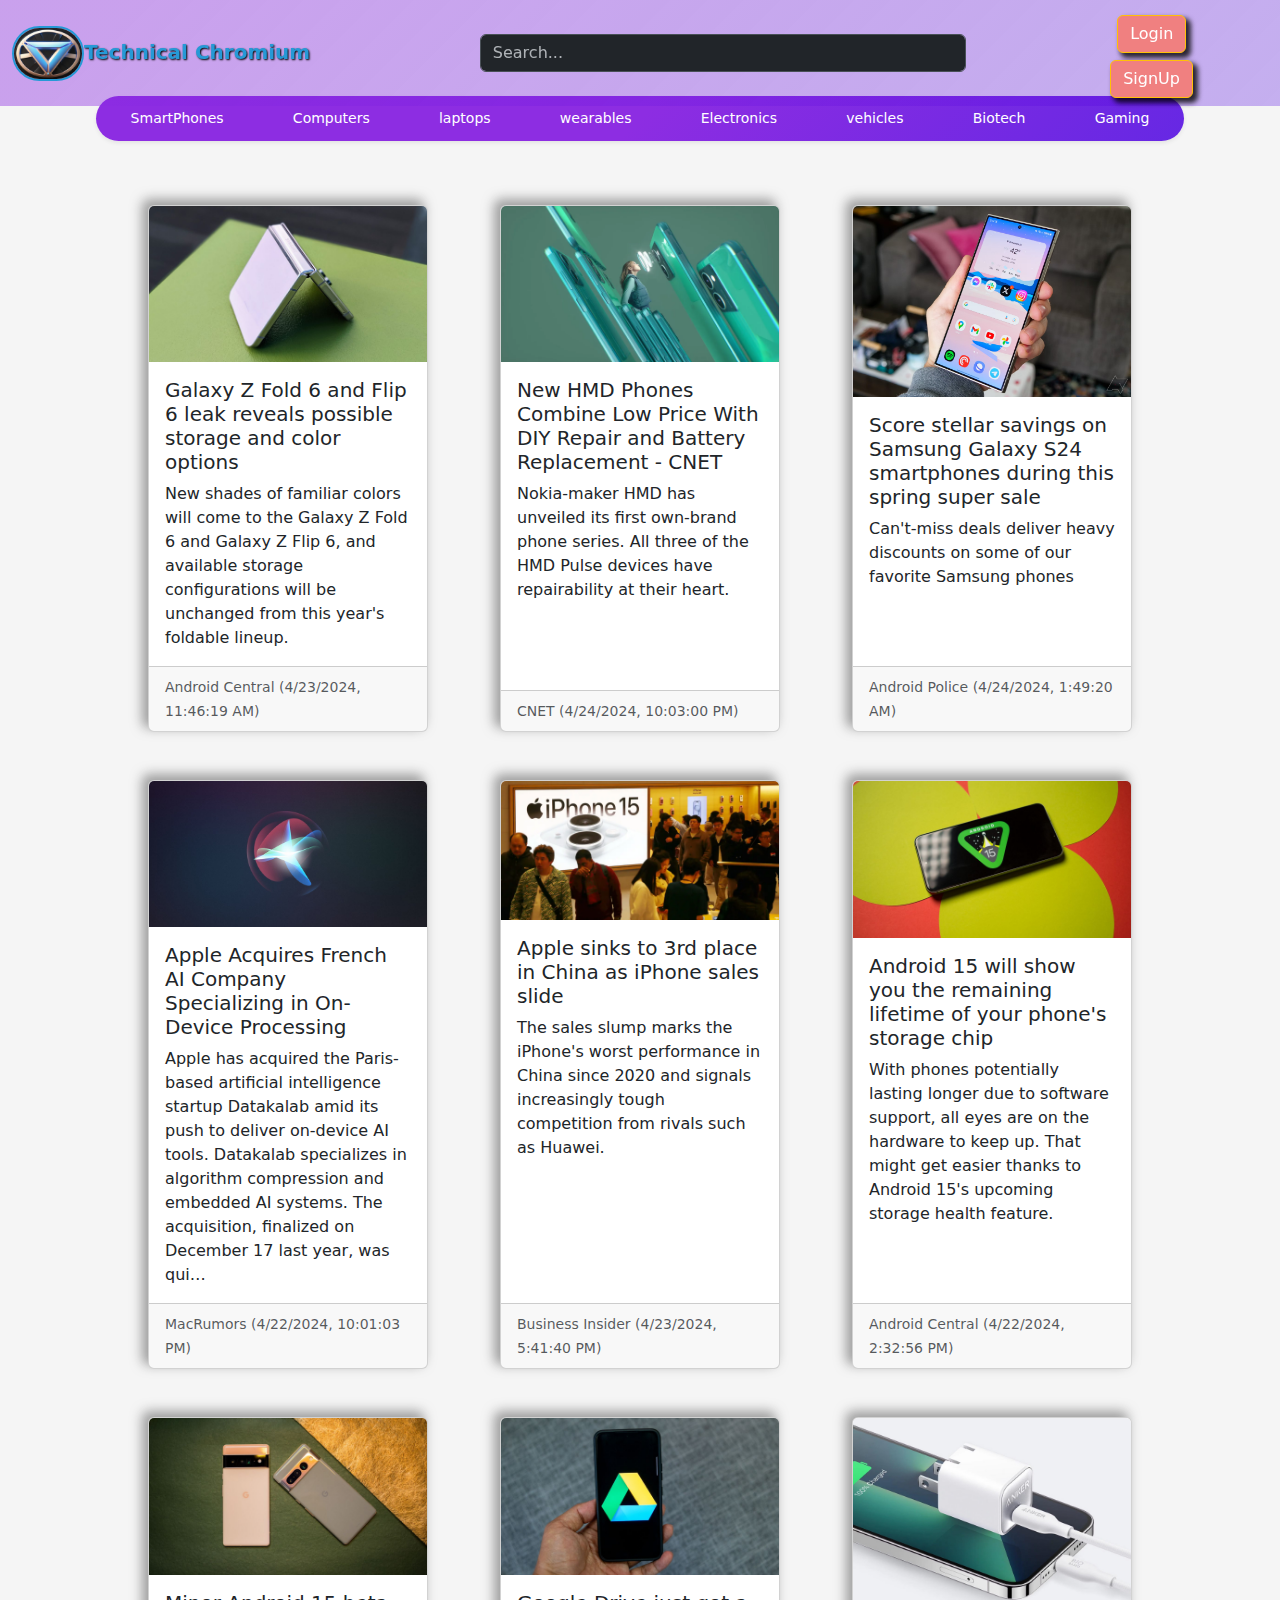
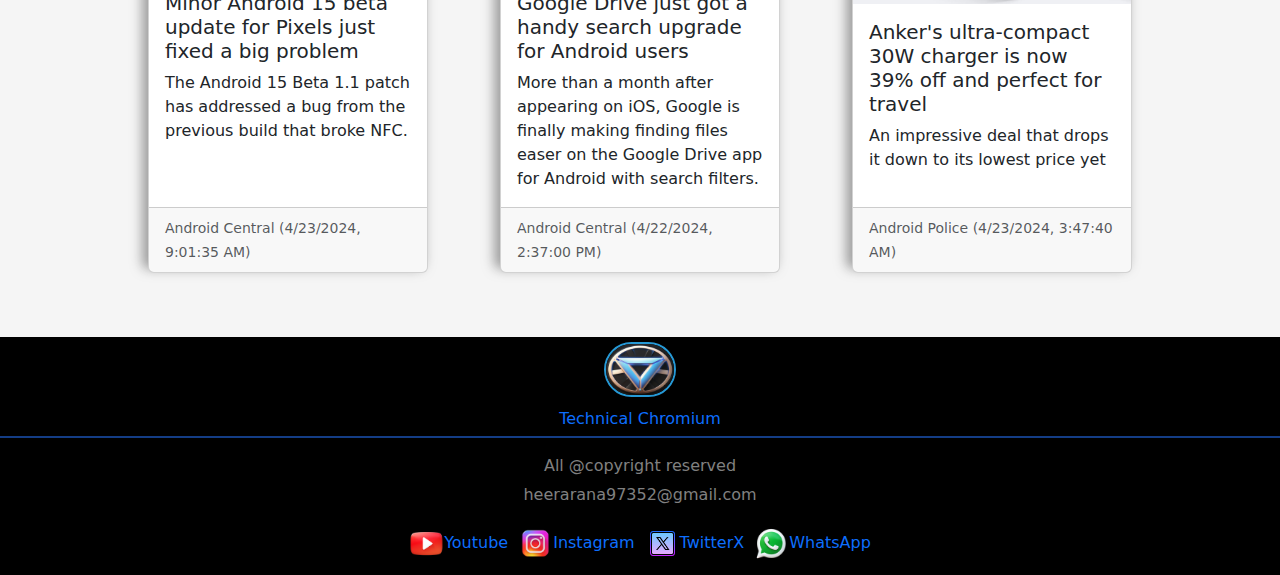
<file: newspage2.html>
<!DOCTYPE html>
<html lang="en">
<head>
    <meta charset="UTF-8">
    <meta name="viewport" content="width=device-width, initial-scale=1.0">
    <title>SmartPhone</title>

    <link href="https://cdn.jsdelivr.net/npm/bootstrap@5.3.3/dist/css/bootstrap.min.css" rel="stylesheet" integrity="sha384-QWTKZyjpPEjISv5WaRU9OFeRpok6YctnYmDr5pNlyT2bRjXh0JMhjY6hW+ALEwIH" crossorigin="anonymous">
    <script src="https://cdn.jsdelivr.net/npm/bootstrap@5.3.3/dist/js/bootstrap.bundle.min.js" integrity="sha384-YvpcrYf0tY3lHB60NNkmXc5s9fDVZLESaAA55NDzOxhy9GkcIdslK1eN7N6jIeHz" crossorigin="anonymous"></script>

    <link rel="stylesheet" href="css/newsPage.css">
</head>
<body>
    <header>
         <!-- Bootstrap Navigation Bar -->
         <nav class="navbar fixed-top navbar-expand-lg bg-body-dark">
            <div class="container-fluid">
                <a class="navbar-brand" href="index.html" style="color: #2699d6;font-weight: bold; text-shadow: 1px 1px 2px black;"><img
                        src="images/Layer_2_(5)-transformed.png" height="55px"
                        style="border-radius: 30px;border: 2px solid #2699d6;">Technical Chromium</a>  <!--for logo ,box-shadow: 0px 0px 5px 1px black;-->
                <button class="navbar-toggler" type="button" data-bs-toggle="collapse"
                    data-bs-target="#navbarSupportedContent" aria-controls="navbarSupportedContent"
                    aria-expanded="false" aria-label="Toggle navigation">
                    <span class="navbar-toggler-icon"></span>
                </button>
                <div class="collapse navbar-collapse" id="navbarSupportedContent" style="padding: 0rem 0rem 0rem 12dvw;">
                    <form class="d-flex " role="search">
                        <input class="form-control me-2" style="width: 38dvw;" id="searchBox" type="text" placeholder="Search..." aria-label="Search" data-bs-theme="dark" data-bs-toggle="modal" data-bs-target="#exampleModal" onclick="value = null">
                          <!-- <button class="btn mx-0" type="submit"><img src="images/search1.png" height="30px" alt=""></button> -->
                      </form>
                      <div class="user mx-2" style="padding: 0rem 0rem 0rem 10dvw;">
                          <button class="btn btn-outline-warning" data-bs-toggle="modal" data-bs-target="#loginModal" type="submit" style="margin: 7px; background-color: lightcoral; color: white;box-shadow:4px 4px 5px 1px rgba(0, 0, 0, 0.790);">Login</button>
                          <button class="btn btn-outline-warning" data-bs-toggle="modal" data-bs-target="#signUpModal" type="submit" style="background-color: lightcoral; color: white;box-shadow:4px 4px 5px 1px rgba(0, 0, 0, 0.790)">SignUp</button>
                      </div>
                      <div class="smdvc ">
                        <div class="profile"><img class="icon" src="images/account_circle.svg"><p>Heera</p><img src="images/expand_more.svg"></div>
                      </div>
                </div>
            </div>
        </nav>

  <!--Search Modal -->
  <div class="modal fade" id="exampleModal" tabindex="-1" aria-labelledby="exampleModalLabel" aria-hidden="true">
    <div class="modal-dialog">
      <div class="modal-content">
        <div class="modal-header">
          <form class="d-flex w-100 rounded-3" style="border: 1px solid red;" role="search">
            <input id="search-text" class="form-control me-2 border-0 rounded-4 shadow-none" type="search" placeholder="Search..." aria-label="Search">
            <button id="search-button" class="btn btn-outline-danger rounded-start-0 rounded-end-3" type="submit" data-bs-dismiss="modal">Search</button>
          </form>
        </div>
        <div class="modal-body">
          ...
        </div>
        <div class="modal-footer">
          <!-- <button type="button" class="btn btn-secondary" data-bs-dismiss="modal">Close</button>
          <button type="button" class="btn btn-primary">Save changes</button> -->
        </div>
      </div>
    </div>
  </div>
  <!--Login Modal -->
  <div class="modal fade" id="loginModal" data-bs-backdrop="static" data-bs-keyboard="false" tabindex="-1" aria-labelledby="loginModalLabel" aria-hidden="true">
    <div class="modal-dialog">
      <div class="modal-content">
        <div class="modal-header">
          <h1 class="modal-title fs-5" id="loginModalLabel">Login</h1>
          <button type="button" class="btn-close" data-bs-dismiss="modal" aria-label="Close"></button>
        </div>
        <div class="modal-body">
        <!-- Login form -->
        <form>
            <div class="row mb-3">
              <label for="inputEmail3" class="col-sm-2 col-form-label">Email</label>
              <div class="col-sm-10">
                <input type="email" class="form-control" id="inputEmail3">
              </div>
            </div>
            <div class="row mb-3">
              <label for="inputPassword3" class="col-sm-2 col-form-label">Password</label>
              <div class="col-sm-10">
                <input type="password" class="form-control" id="inputPassword3">
              </div>
            </div>
            <a href="" class="forget text-decoration-none text-body-secondary">Forget password ?</a>
            <div class="submit d-flex justify-content-end">
                <button type="submit" class="btn btn-success rounded-5">Sign in</button>
            </div>
          </form>
        </div>
        <div class="modal-footer d-flex justify-content-start py-1">
                        <p class="newuser">New User?<a href="" data-bs-toggle="modal" data-bs-target="#signUpModal">SignUp</a></p>
        </div>
      </div>
    </div>
  </div>
  <!--signUp Modal -->
  <div class="modal fade modal-lg" id="signUpModal" data-bs-backdrop="static" data-bs-keyboard="false" tabindex="-1" aria-labelledby="signUpModalLabel" aria-hidden="true">
    <div class="modal-dialog">
      <div class="modal-content">
        <div class="modal-header">
          <h1 class="modal-title fs-5" id="signUpModalLabel">SignUp</h1>
          <button type="button" class="btn-close" data-bs-dismiss="modal" aria-label="Close"></button>
        </div>
        <div class="modal-body">
            <!-- SignUp Form -->
            <form class="row g-3">
                <div class="col-md-6">
                  <input type="text" class="form-control" placeholder="First name*" aria-label="First name">
                </div>
                <div class="col-md-6">
                  <input type="text" class="form-control" placeholder="Last name*" aria-label="Last name">
                </div>
                <div class="col-md-7">
                    <!-- <label for="inputEmail4" class="form-label">Email</label> -->
                    <input type="email" placeholder="Email address*" class="form-control" id="inputEmail4">
                  </div>
                  <div class="col-md-6">
                    <!-- <label for="inputPassword4" class="form-label">Password</label> -->
                    <input type="password" placeholder="Create password*" class="form-control" id="inputPassword4">
                  </div>
                  <div class="col-md-6">
                    <!-- <label for="inputPassword4" class="form-label">Password</label> -->
                    <input type="password" placeholder="Confirm password*" class="form-control" id="inputPassword4">
                  </div>
                  <div class="col-md-4">
                    <!-- <label for="inputState" class="form-label">Country</label> -->
                    <select id="inputState" class="form-select">
                      <option default>Country</option>
                        <option>Afghanistan</option>
                        <option>Armenia</option>
                        <option>Australia</option>
                        <option>Austria</option>
                        <option>Azerbaijan</option>
                        <option>Bahrain</option>
                        <option>Bangladesh</option>
                        <option>Belgium</option>
                        <option>Bhutan</option>
                        <option>Brunei</option>
                        <option>Cambodia</option>
                        <option>Canada</option>
                        <option>Chile</option>
                        <option>China</option>
                        <option>Croatia</option>
                        <option>Cyprus</option>
                        <option>Czech Republic</option>
                        <option>Denmark</option>
                        <option>Estonia</option>
                        <option>Finland</option>
                        <option>France</option>
                        <option>Georgia</option>
                        <option>Germany</option>
                        <option>Hong Kong SAR</option>
                        <option>Hungary</option>
                        <option>Iceland</option>
                        <option>India</option>
                        <option>Indonesia</option>
                        <option>Iran</option>
                        <option>Iraq</option>
                        <option>Ireland</option>
                        <option>Israel</option>
                        <option>Italy</option>
                        <option>Japan</option>
                        <option>Jordan</option>
                        <option>Kazakhstan</option>
                        <option>Korea Rep.</option>
                        <option>Kuwait</option>
                        <option>Kyrgyzstan</option>
                        <option>Laos</option>
                        <option>Latvia</option>
                        <option>Lebanon</option>
                        <option>Lithuania</option>
                        <option>Luxembourg</option>
                        <option>Malaysia</option>
                        <option>Maldives</option>
                        <option>Mongolia</option>
                        <option>Myanmar</option>
                        <option>Nepal</option>
                        <option>Netherlands</option>
                        <option>New Zealand</option>
                        <option>North Korea</option>
                        <option>Norway</option>
                        <option>Oman</option>
                        <option>Pakistan</option>
                        <option>Palestine</option>
                        <option>Philippines</option>
                        <option>Poland</option>
                        <option>Portugal</option>
                        <option>Qatar</option>
                        <option>Romania</option>
                        <option>Russia</option>
                        <option>Saudi Arabia</option>
                        <option>Singapore</option>
                        <option>Slovak Republic</option>
                        <option>Slovenia</option>
                        <option>South Korea</option>
                        <option>Spain</option>
                        <option>Sri Lanka</option>
                        <option>Sweden</option>
                        <option>Switzerland</option>
                        <option>Syria</option>
                        <option>Taiwan</option>
                        <option>Taiwan, China</option>
                        <option>Tajikistan</option>
                        <option>Thailand</option>
                        <option>Timor-Leste</option>
                        <option>Turkey</option>
                        <option>Turkmenistan</option>
                        <option>UAE</option>
                        <option>UK</option>
                        <option>USA</option>
                        <option>Uzbekistan</option>
                        <option>Vietnam</option>
                        <option>Yemen</option>
                    </select>
                  </div>
                  <div class="col-12">
                    <div class="form-check">
                      <input class="form-check-input" type="checkbox" id="gridCheck">
                      <label class="form-check-label" style="font-size: small;" for="gridCheck">
                        I accept the <a class="text-decoration-none" href="">Terms of Use</a> and <a class="text-decoration-none" href="">Privacy Policy.</a>
                      </label>
                    </div>
                  </div>
                  <div class="modal-footer py-1">
                    <button type="button" class="btn btn-secondary rounded-5" data-bs-dismiss="modal">Close</button>
                    <button type="submit" class="btn btn-success rounded-5">SignUp</button>
                  </div>
            </form>
        </div>
      </div>
    </div>
  </div>

    <!-- Bootstrap Navigation -->
    <ul class="nav nav-pills nav-fill gap-2 p-1 small  rounded-5 shadow-sm" id="pillNav2"
    role="tablist"
    style="--bs-nav-link-color: var(--bs-white); --bs-nav-pills-link-active-color: var(--bs-primary); --bs-nav-pills-link-active-bg: var(--bs-white); background-image: linear-gradient(135deg, #8d2de2 50%, #4b00e0d6 100%); ">
    <li class="nav-item" role="presentation">
        <button class="nav-link rounded-5" id="smartphones" onclick="onNavItemClick('smartphones')" data-bs-toggle="tab" type="button"
            role="tab" aria-selected="true">SmartPhones</button>
    </li>
    <li class="nav-item" role="presentation">
        <button class="nav-link rounded-5" id="computers" onclick="onNavItemClick('computers')" data-bs-toggle="tab" type="button" role="tab"
            aria-selected="false">Computers</button>
    </li>
    <li class="nav-item" role="presentation">
        <button class="nav-link rounded-5" id="laptops" onclick="onNavItemClick('laptops')" data-bs-toggle="tab" type="button" role="tab"
            aria-selected="false">laptops</button>
    </li>
    <li class="nav-item" role="presentation">
        <button class="nav-link rounded-5" id="wearables" onclick="onNavItemClick('wearables')" data-bs-toggle="tab" type="button" role="tab"
            aria-selected="false">wearables</button>
    </li>
    <li class="nav-item" role="presentation">
        <button class="nav-link rounded-5" id="electronics" onclick="onNavItemClick('electronics')" data-bs-toggle="tab" type="button" role="tab"
            aria-selected="false">Electronics</button>
    </li>
    <li class="nav-item" role="presentation">
        <button class="nav-link rounded-5" id="vehicles" onclick="onNavItemClick('vehicles')" data-bs-toggle="tab" type="button" role="tab"
            aria-selected="false">vehicles</button>
    </li>
    <li class="nav-item" role="presentation">
        <button class="nav-link rounded-5" id="humanoid" onclick="onNavItemClick('humanoid')" data-bs-toggle="tab" type="button" role="tab"
            aria-selected="false">Biotech</button>
    </li>
    <li class="nav-item" role="presentation">
        <button class="nav-link rounded-5" id="gaming" onclick="onNavItemClick('gaming')" data-bs-toggle="tab" type="button" role="tab"
            aria-selected="false">Gaming</button>
    </li>
    </ul>
    </header>
    <main>
        <section>
            <div id="container" class="container">
                <div id="card-container" class="row row-cols-1 row-cols-md-3 gap-5 d-flex justify-content-center">
                    <!-- cards put by javaScript -->
                    <div id="template-news-card" class="col">
                        <div class="card p-0 h-100">
                          <img id="news-img" src="images/s1.jpg" class="card-img-top" alt="...">
                          <div class="card-body">
                            <h5 id="news-title" class="card-title">
                                Galaxy Z Fold 6 and Flip 6 leak reveals possible storage and color options
                            </h5>
                            <p id="news-content" class="card-text">
                                New shades of familiar colors will come to the Galaxy Z Fold 6 and Galaxy Z Flip 6, and available storage configurations will be unchanged from this year's foldable lineup.
                                 </p>
                          </div>
                          <div class="card-footer">
                              <small id="news-source" class="text-body-secondary">Android Central (4/23/2024, 11:46:19 AM)</small>
                          </div>
                        </div>
                      </div>
                      <div id="template-news-card" class="col">
                        <div class="card p-0 h-100">
                          <img id="news-img" src="images/s2.webp" class="card-img-top" alt="...">
                          <div class="card-body">
                            <h5 id="news-title" class="card-title">
                                New HMD Phones Combine Low Price With DIY Repair and Battery Replacement - CNET
                            </h5>
                            <p id="news-content" class="card-text">
                                Nokia-maker HMD has unveiled its first own-brand phone series. All three of the HMD Pulse devices have repairability at their heart.
                                </p>
                          </div>
                          <div class="card-footer">
                              <small id="news-source" class="text-body-secondary">CNET (4/24/2024, 10:03:00 PM)</small>
                          </div>
                        </div>
                      </div>
                      <div id="template-news-card" class="col">
                        <div class="card p-0 h-100">
                          <img id="news-img" src="images/s3.avif" class="card-img-top" alt="...">
                          <div class="card-body">
                            <h5 id="news-title" class="card-title">
                                Score stellar savings on Samsung Galaxy S24 smartphones during this spring super sale
                            </h5>
                            <p id="news-content" class="card-text">
                                Can't-miss deals deliver heavy discounts on some of our favorite Samsung phones
                                </p>
                          </div>
                          <div class="card-footer">
                              <small id="news-source" class="text-body-secondary">Android Police (4/24/2024, 1:49:20 AM)</small>
                          </div>
                        </div>
                      </div>
                      <div id="template-news-card" class="col">
                        <div class="card p-0 h-100">
                          <img id="news-img" src="images/s4.jpg" class="card-img-top" alt="...">
                          <div class="card-body">
                            <h5 id="news-title" class="card-title">
                                Apple Acquires French AI Company Specializing in On-Device Processing
                            </h5>
                            <p id="news-content" class="card-text">
                                Apple has acquired the Paris-based artificial intelligence startup Datakalab amid its push to deliver on-device AI tools. Datakalab specializes in algorithm compression and embedded AI systems. The acquisition, finalized on December 17 last year, was qui…
                                </p>
                          </div>
                          <div class="card-footer">
                              <small id="news-source" class="text-body-secondary">MacRumors (4/22/2024, 10:01:03 PM)</small>
                          </div>
                        </div>
                      </div>
                      <div id="template-news-card" class="col">
                        <div class="card p-0 h-100">
                          <img id="news-img" src="images/s5.webp" class="card-img-top" alt="...">
                          <div class="card-body">
                            <h5 id="news-title" class="card-title">
                                Apple sinks to 3rd place in China as iPhone sales slide
                            </h5>
                            <p id="news-content" class="card-text">
                                The sales slump marks the iPhone's worst performance in China since 2020 and signals increasingly tough competition from rivals such as Huawei.
                                </p>
                          </div>
                          <div class="card-footer">
                              <small id="news-source" class="text-body-secondary">Business Insider (4/23/2024, 5:41:40 PM)</small>
                          </div>
                        </div>
                      </div>
                      <div id="template-news-card" class="col">
                        <div class="card p-0 h-100">
                          <img id="news-img" src="images/s6.jpg" class="card-img-top" alt="...">
                          <div class="card-body">
                            <h5 id="news-title" class="card-title">
                                Android 15 will show you the remaining lifetime of your phone's storage chip
                            </h5>
                            <p id="news-content" class="card-text">
                                With phones potentially lasting longer due to software support, all eyes are on the hardware to keep up. That might get easier thanks to Android 15's upcoming storage health feature.
                                </p>
                          </div>
                          <div class="card-footer">
                              <small id="news-source" class="text-body-secondary">Android Central (4/22/2024, 2:32:56 PM)</small>
                          </div>
                        </div>
                      </div>
                      <div id="template-news-card" class="col">
                        <div class="card p-0 h-100">
                          <img id="news-img" src="images/s7.jpg" class="card-img-top" alt="...">
                          <div class="card-body">
                            <h5 id="news-title" class="card-title">
                                Minor Android 15 beta update for Pixels just fixed a big problem
                            </h5>
                            <p id="news-content" class="card-text">
                                The Android 15 Beta 1.1 patch has addressed a bug from the previous build that broke NFC.
                                </p>
                          </div>
                          <div class="card-footer">
                              <small id="news-source" class="text-body-secondary">Android Central (4/23/2024, 9:01:35 AM)</small>
                          </div>
                        </div>
                      </div>
                      <div id="template-news-card" class="col">
                        <div class="card p-0 h-100">
                          <img id="news-img" src="images/s8.jpg" class="card-img-top" alt="...">
                          <div class="card-body">
                            <h5 id="news-title" class="card-title">
                                Google Drive just got a handy search upgrade for Android users
                            </h5>
                            <p id="news-content" class="card-text">
                                More than a month after appearing on iOS, Google is finally making finding files easer on the Google Drive app for Android with search filters.
                                </p>
                          </div>
                          <div class="card-footer">
                              <small id="news-source" class="text-body-secondary">Android Central (4/22/2024, 2:37:00 PM)</small>
                          </div>
                        </div>
                      </div>
                      <div id="template-news-card" class="col">
                        <div class="card p-0 h-100">
                          <img id="news-img" src="images/s9.avif" class="card-img-top" alt="...">
                          <div class="card-body">
                            <h5 id="news-title" class="card-title">
                                Anker's ultra-compact 30W charger is now 39% off and perfect for travel
                            </h5>
                            <p id="news-content" class="card-text">
                                An impressive deal that drops it down to its lowest price yet
                                </p>
                          </div>
                          <div class="card-footer">
                              <small id="news-source" class="text-body-secondary">Android Police (4/23/2024, 3:47:40 AM)</small>
                          </div>
                        </div>
                      </div>
                </div>
            </div>
        </section>
    </main>

    <!-- <template id="template-news-card" class="col">
        <div class="card p-0 h-100">
          <img id="news-img" src="..." class="card-img-top" alt="...">
          <div class="card-body">
            <h5 id="news-title" class="card-title">Card title</h5>
            <p id="news-content" class="card-text">This is a longer card with supporting text below as a natural lead-in to additional content. This content is a little bit longer.</p>
          </div>
          <div class="card-footer">
              <small id="news-source" class="text-body-secondary">Last updated 3 mins ago</small>
          </div>
        </div>
    </template> -->

    <footer>
      <div class="foot1"> 
        <a><img src="images/Layer_2_(5)-transformed.png" height="55px" style="border-radius: 30px;border: 2px solid #2699d6;"></a>
        <a href="">Technical Chromium</a>
        <p style="width: 100vw; border: .5px solid #2574fc87;"></p>
    </div>
    <div class="foot2">
    <span>All @copyright reserved</span><a>heerarana97352@gmail.com</a>
    </div>
    <div class="foot3 d-flex justify-content-center">
        <a href=""><img src="images/icons8-youtube-94.png" height="35px">Youtube</a>
        <a href=""><img src="images/icons8-instagram-94.png" height="35px">Instagram</a>
        <a href=""><img src="images/icons8-twitterx-64.png" height="35px">TwitterX</a>
        <a href=""><img src="images/icons8-whatsapp-94 (1).png" height="35px">WhatsApp</a>
    </div>
    </footer>
        <!-- <script>
            //functional code
            const fetchNews = async ()=>{
                console.log("Fetching news");
                
                var url = 'https://newsapi.org/v2/everything?' +
                'q=india&' +
                'from=2024-04-23&' +
                'pageSize=20&' +
                'Page=2' +
                'sortBy=popularity&' +
                'apiKey=ab0d88712b8e4f3794a9322ab0cd8274';
                
                var req = new Request(url);
                
                let a = await fetch(req)
                let response = await a.json()
                // .then(function(response) {
                    console.log(response)
            //  })
        }
        fetchNews();
    </script> -->

    <!-- <script>
        var url = 'https://newsapi.org/v2/top-headlines?' +
      'country=us&' +
      'apiKey=ab0d88712b8e4f3794a9322ab0cd8274';
       var req = new Request(url);
       fetch(req)
       .then(function(response) {
       console.log(response.json());
        })
    </script> -->

    <script src="js/newsPage.js"></script>

</body>
</html>
</file>
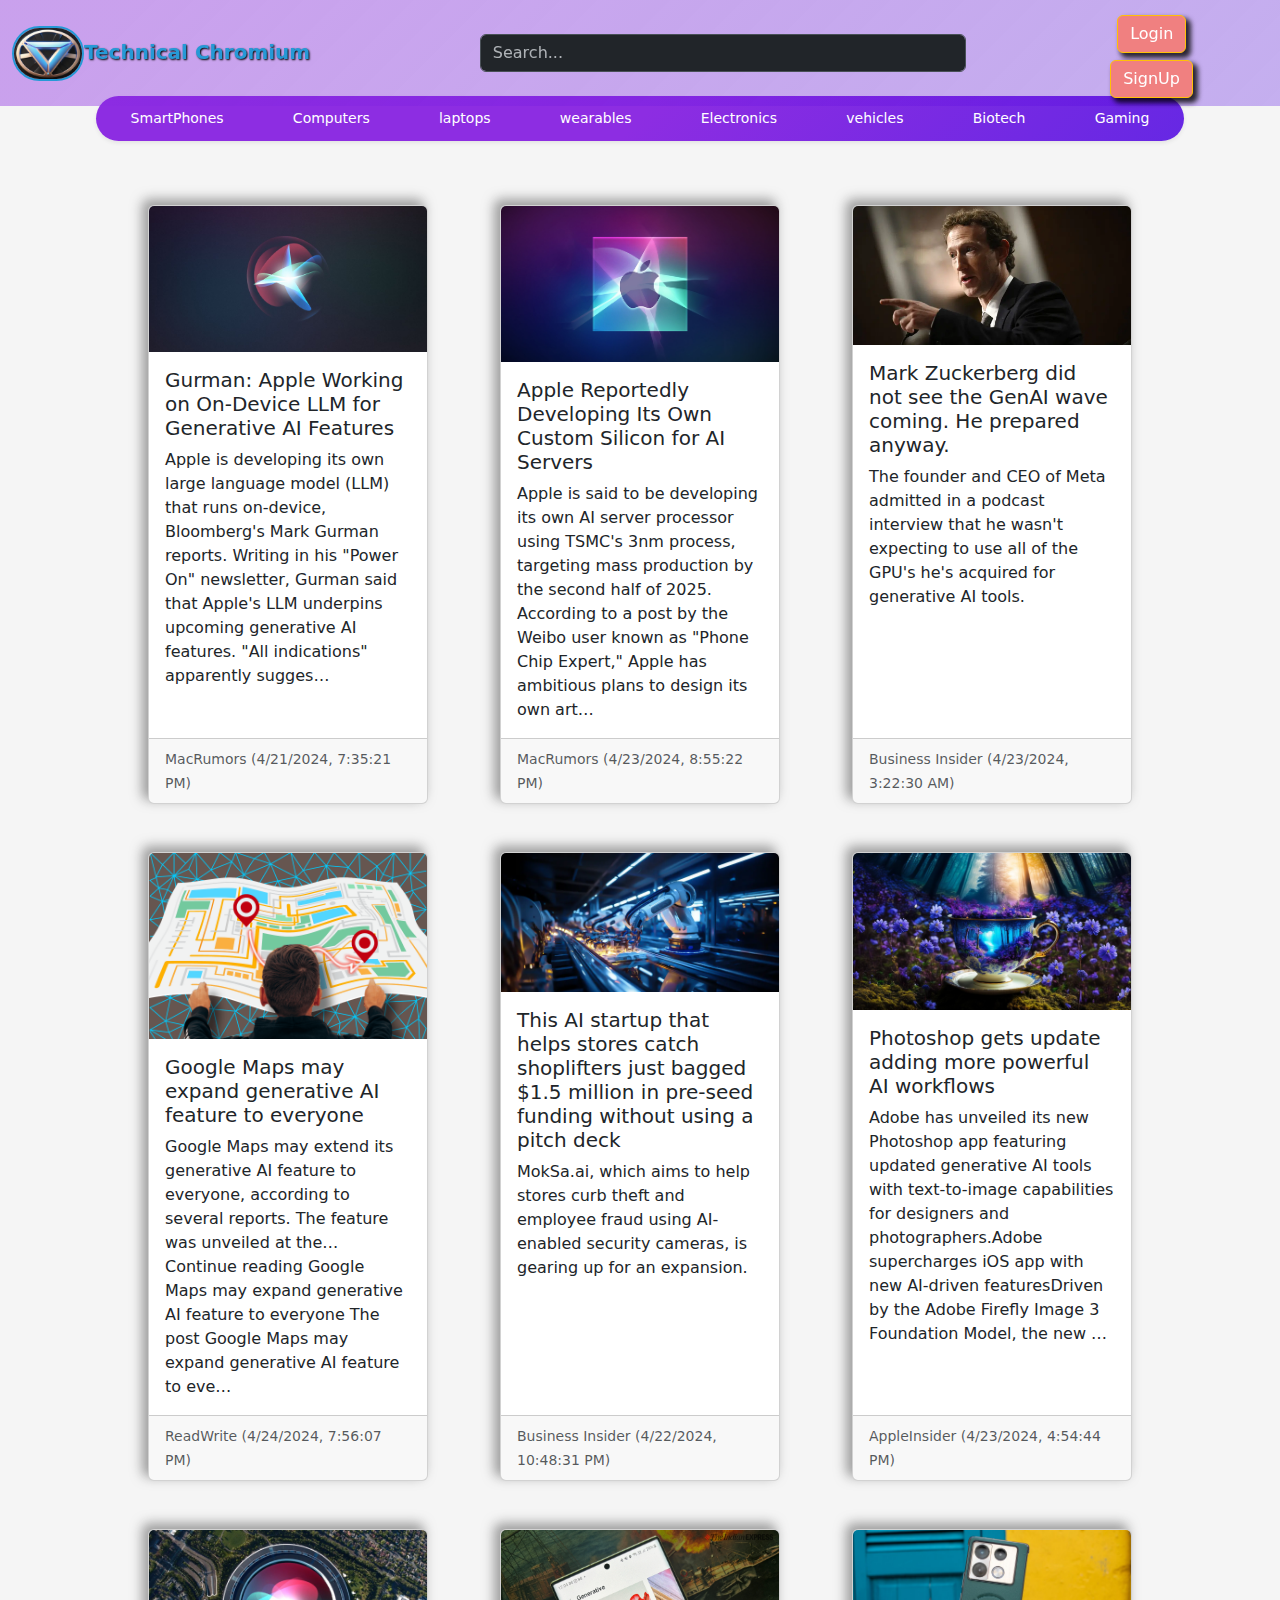
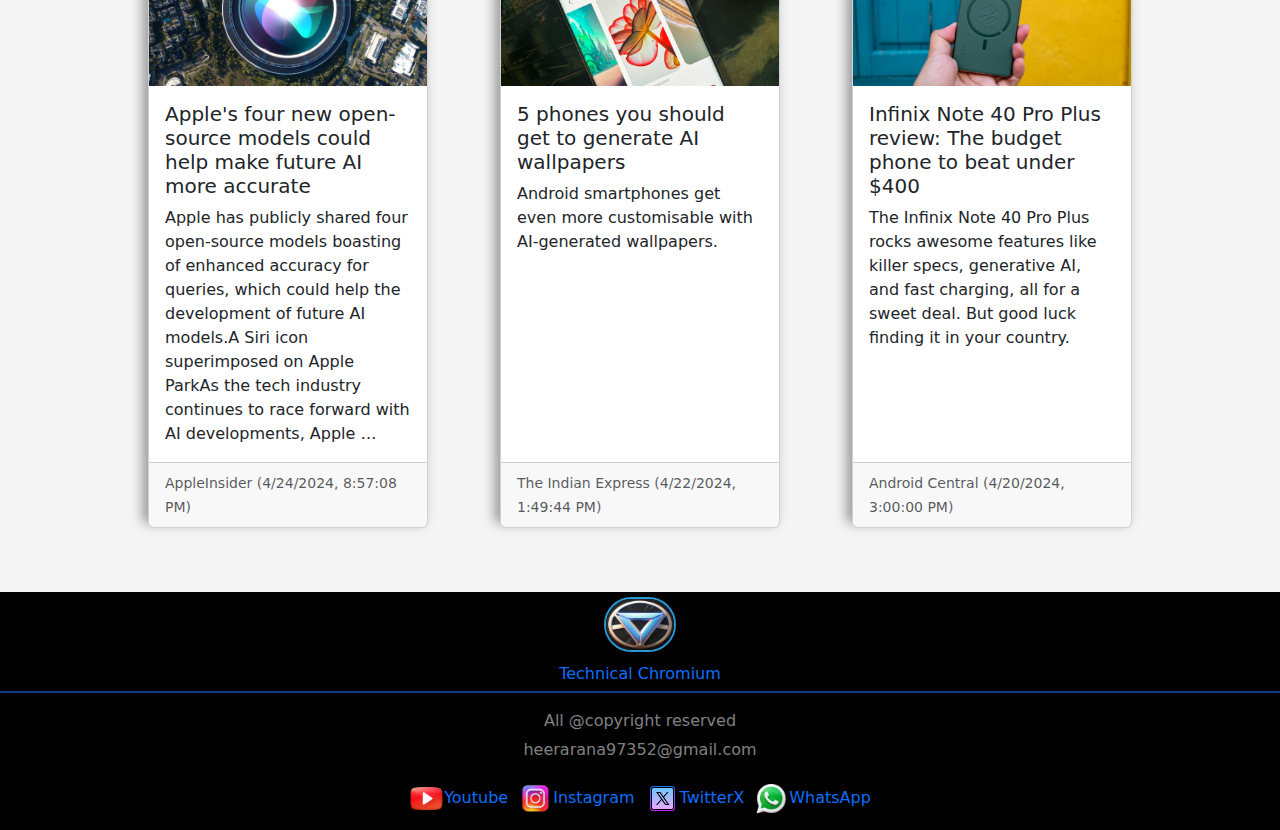
<file: newspage3.html>
<!DOCTYPE html>
<html lang="en">
<head>
    <meta charset="UTF-8">
    <meta name="viewport" content="width=device-width, initial-scale=1.0">
    <title>AI Tools</title>

    <link href="https://cdn.jsdelivr.net/npm/bootstrap@5.3.3/dist/css/bootstrap.min.css" rel="stylesheet" integrity="sha384-QWTKZyjpPEjISv5WaRU9OFeRpok6YctnYmDr5pNlyT2bRjXh0JMhjY6hW+ALEwIH" crossorigin="anonymous">
    <script src="https://cdn.jsdelivr.net/npm/bootstrap@5.3.3/dist/js/bootstrap.bundle.min.js" integrity="sha384-YvpcrYf0tY3lHB60NNkmXc5s9fDVZLESaAA55NDzOxhy9GkcIdslK1eN7N6jIeHz" crossorigin="anonymous"></script>

    <link rel="stylesheet" href="css/newsPage.css">
</head>
<body>
    <header>
         <!-- Bootstrap Navigation Bar -->
         <nav class="navbar fixed-top navbar-expand-lg bg-body-dark">
            <div class="container-fluid">
                <a class="navbar-brand" href="index.html" style="color: #2699d6;font-weight: bold; text-shadow: 1px 1px 2px black;"><img
                        src="images/Layer_2_(5)-transformed.png" height="55px"
                        style="border-radius: 30px;border: 2px solid #2699d6;">Technical Chromium</a>  <!--for logo ,box-shadow: 0px 0px 5px 1px black;-->
                <button class="navbar-toggler" type="button" data-bs-toggle="collapse"
                    data-bs-target="#navbarSupportedContent" aria-controls="navbarSupportedContent"
                    aria-expanded="false" aria-label="Toggle navigation">
                    <span class="navbar-toggler-icon"></span>
                </button>
                <div class="collapse navbar-collapse" id="navbarSupportedContent" style="padding: 0rem 0rem 0rem 12dvw;">
                    <form class="d-flex " role="search">
                        <input class="form-control me-2" style="width: 38dvw;" id="searchBox" type="text" placeholder="Search..." aria-label="Search" data-bs-theme="dark" data-bs-toggle="modal" data-bs-target="#exampleModal" onclick="value = null">
                          <!-- <button class="btn mx-0" type="submit"><img src="images/search1.png" height="30px" alt=""></button> -->
                      </form>
                      <div class="user mx-2" style="padding: 0rem 0rem 0rem 10dvw;">
                          <button class="btn btn-outline-warning" data-bs-toggle="modal" data-bs-target="#loginModal" type="submit" style="margin: 7px; background-color: lightcoral; color: white;box-shadow:4px 4px 5px 1px rgba(0, 0, 0, 0.790);">Login</button>
                          <button class="btn btn-outline-warning" data-bs-toggle="modal" data-bs-target="#signUpModal" type="submit" style="background-color: lightcoral; color: white;box-shadow:4px 4px 5px 1px rgba(0, 0, 0, 0.790)">SignUp</button>
                      </div>
                      <div class="smdvc ">
                        <div class="profile"><img class="icon" src="images/account_circle.svg"><p>Heera</p><img src="images/expand_more.svg"></div>
                      </div>
                </div>
            </div>
        </nav>

  <!--Search Modal -->
  <div class="modal fade" id="exampleModal" tabindex="-1" aria-labelledby="exampleModalLabel" aria-hidden="true">
    <div class="modal-dialog">
      <div class="modal-content">
        <div class="modal-header">
          <form class="d-flex w-100 rounded-3" style="border: 1px solid red;" role="search">
            <input id="search-text" class="form-control me-2 border-0 rounded-4 shadow-none" type="search" placeholder="Search..." aria-label="Search">
            <button id="search-button" class="btn btn-outline-danger rounded-start-0 rounded-end-3" type="submit" data-bs-dismiss="modal">Search</button>
          </form>
        </div>
        <div class="modal-body">
          ...
        </div>
        <div class="modal-footer">
          <!-- <button type="button" class="btn btn-secondary" data-bs-dismiss="modal">Close</button>
          <button type="button" class="btn btn-primary">Save changes</button> -->
        </div>
      </div>
    </div>
  </div>
  <!--Login Modal -->
  <div class="modal fade" id="loginModal" data-bs-backdrop="static" data-bs-keyboard="false" tabindex="-1" aria-labelledby="loginModalLabel" aria-hidden="true">
    <div class="modal-dialog">
      <div class="modal-content">
        <div class="modal-header">
          <h1 class="modal-title fs-5" id="loginModalLabel">Login</h1>
          <button type="button" class="btn-close" data-bs-dismiss="modal" aria-label="Close"></button>
        </div>
        <div class="modal-body">
        <!-- Login form -->
        <form>
            <div class="row mb-3">
              <label for="inputEmail3" class="col-sm-2 col-form-label">Email</label>
              <div class="col-sm-10">
                <input type="email" class="form-control" id="inputEmail3">
              </div>
            </div>
            <div class="row mb-3">
              <label for="inputPassword3" class="col-sm-2 col-form-label">Password</label>
              <div class="col-sm-10">
                <input type="password" class="form-control" id="inputPassword3">
              </div>
            </div>
            <a href="" class="forget text-decoration-none text-body-secondary">Forget password ?</a>
            <div class="submit d-flex justify-content-end">
                <button type="submit" class="btn btn-success rounded-5">Sign in</button>
            </div>
          </form>
        </div>
        <div class="modal-footer d-flex justify-content-start py-1">
                        <p class="newuser">New User?<a href="" data-bs-toggle="modal" data-bs-target="#signUpModal">SignUp</a></p>
        </div>
      </div>
    </div>
  </div>
  <!--signUp Modal -->
  <div class="modal fade modal-lg" id="signUpModal" data-bs-backdrop="static" data-bs-keyboard="false" tabindex="-1" aria-labelledby="signUpModalLabel" aria-hidden="true">
    <div class="modal-dialog">
      <div class="modal-content">
        <div class="modal-header">
          <h1 class="modal-title fs-5" id="signUpModalLabel">SignUp</h1>
          <button type="button" class="btn-close" data-bs-dismiss="modal" aria-label="Close"></button>
        </div>
        <div class="modal-body">
            <!-- SignUp Form -->
            <form class="row g-3">
                <div class="col-md-6">
                  <input type="text" class="form-control" placeholder="First name*" aria-label="First name">
                </div>
                <div class="col-md-6">
                  <input type="text" class="form-control" placeholder="Last name*" aria-label="Last name">
                </div>
                <div class="col-md-7">
                    <!-- <label for="inputEmail4" class="form-label">Email</label> -->
                    <input type="email" placeholder="Email address*" class="form-control" id="inputEmail4">
                  </div>
                  <div class="col-md-6">
                    <!-- <label for="inputPassword4" class="form-label">Password</label> -->
                    <input type="password" placeholder="Create password*" class="form-control" id="inputPassword4">
                  </div>
                  <div class="col-md-6">
                    <!-- <label for="inputPassword4" class="form-label">Password</label> -->
                    <input type="password" placeholder="Confirm password*" class="form-control" id="inputPassword4">
                  </div>
                  <div class="col-md-4">
                    <!-- <label for="inputState" class="form-label">Country</label> -->
                    <select id="inputState" class="form-select">
                      <option default>Country</option>
                        <option>Afghanistan</option>
                        <option>Armenia</option>
                        <option>Australia</option>
                        <option>Austria</option>
                        <option>Azerbaijan</option>
                        <option>Bahrain</option>
                        <option>Bangladesh</option>
                        <option>Belgium</option>
                        <option>Bhutan</option>
                        <option>Brunei</option>
                        <option>Cambodia</option>
                        <option>Canada</option>
                        <option>Chile</option>
                        <option>China</option>
                        <option>Croatia</option>
                        <option>Cyprus</option>
                        <option>Czech Republic</option>
                        <option>Denmark</option>
                        <option>Estonia</option>
                        <option>Finland</option>
                        <option>France</option>
                        <option>Georgia</option>
                        <option>Germany</option>
                        <option>Hong Kong SAR</option>
                        <option>Hungary</option>
                        <option>Iceland</option>
                        <option>India</option>
                        <option>Indonesia</option>
                        <option>Iran</option>
                        <option>Iraq</option>
                        <option>Ireland</option>
                        <option>Israel</option>
                        <option>Italy</option>
                        <option>Japan</option>
                        <option>Jordan</option>
                        <option>Kazakhstan</option>
                        <option>Korea Rep.</option>
                        <option>Kuwait</option>
                        <option>Kyrgyzstan</option>
                        <option>Laos</option>
                        <option>Latvia</option>
                        <option>Lebanon</option>
                        <option>Lithuania</option>
                        <option>Luxembourg</option>
                        <option>Malaysia</option>
                        <option>Maldives</option>
                        <option>Mongolia</option>
                        <option>Myanmar</option>
                        <option>Nepal</option>
                        <option>Netherlands</option>
                        <option>New Zealand</option>
                        <option>North Korea</option>
                        <option>Norway</option>
                        <option>Oman</option>
                        <option>Pakistan</option>
                        <option>Palestine</option>
                        <option>Philippines</option>
                        <option>Poland</option>
                        <option>Portugal</option>
                        <option>Qatar</option>
                        <option>Romania</option>
                        <option>Russia</option>
                        <option>Saudi Arabia</option>
                        <option>Singapore</option>
                        <option>Slovak Republic</option>
                        <option>Slovenia</option>
                        <option>South Korea</option>
                        <option>Spain</option>
                        <option>Sri Lanka</option>
                        <option>Sweden</option>
                        <option>Switzerland</option>
                        <option>Syria</option>
                        <option>Taiwan</option>
                        <option>Taiwan, China</option>
                        <option>Tajikistan</option>
                        <option>Thailand</option>
                        <option>Timor-Leste</option>
                        <option>Turkey</option>
                        <option>Turkmenistan</option>
                        <option>UAE</option>
                        <option>UK</option>
                        <option>USA</option>
                        <option>Uzbekistan</option>
                        <option>Vietnam</option>
                        <option>Yemen</option>
                    </select>
                  </div>
                  <div class="col-12">
                    <div class="form-check">
                      <input class="form-check-input" type="checkbox" id="gridCheck">
                      <label class="form-check-label" style="font-size: small;" for="gridCheck">
                        I accept the <a class="text-decoration-none" href="">Terms of Use</a> and <a class="text-decoration-none" href="">Privacy Policy.</a>
                      </label>
                    </div>
                  </div>
                  <div class="modal-footer py-1">
                    <button type="button" class="btn btn-secondary rounded-5" data-bs-dismiss="modal">Close</button>
                    <button type="submit" class="btn btn-success rounded-5">SignUp</button>
                  </div>
            </form>
        </div>
      </div>
    </div>
  </div>

    <!-- Bootstrap Navigation -->
    <ul class="nav nav-pills nav-fill gap-2 p-1 small  rounded-5 shadow-sm" id="pillNav2"
    role="tablist"
    style="--bs-nav-link-color: var(--bs-white); --bs-nav-pills-link-active-color: var(--bs-primary); --bs-nav-pills-link-active-bg: var(--bs-white); background-image: linear-gradient(135deg, #8d2de2 50%, #4b00e0d6 100%); ">
    <li class="nav-item" role="presentation">
        <button class="nav-link rounded-5" id="smartphones" onclick="onNavItemClick('smartphones')" data-bs-toggle="tab" type="button"
            role="tab" aria-selected="true">SmartPhones</button>
    </li>
    <li class="nav-item" role="presentation">
        <button class="nav-link rounded-5" id="computers" onclick="onNavItemClick('computers')" data-bs-toggle="tab" type="button" role="tab"
            aria-selected="false">Computers</button>
    </li>
    <li class="nav-item" role="presentation">
        <button class="nav-link rounded-5" id="laptops" onclick="onNavItemClick('laptops')" data-bs-toggle="tab" type="button" role="tab"
            aria-selected="false">laptops</button>
    </li>
    <li class="nav-item" role="presentation">
        <button class="nav-link rounded-5" id="wearables" onclick="onNavItemClick('wearables')" data-bs-toggle="tab" type="button" role="tab"
            aria-selected="false">wearables</button>
    </li>
    <li class="nav-item" role="presentation">
        <button class="nav-link rounded-5" id="electronics" onclick="onNavItemClick('electronics')" data-bs-toggle="tab" type="button" role="tab"
            aria-selected="false">Electronics</button>
    </li>
    <li class="nav-item" role="presentation">
        <button class="nav-link rounded-5" id="vehicles" onclick="onNavItemClick('vehicles')" data-bs-toggle="tab" type="button" role="tab"
            aria-selected="false">vehicles</button>
    </li>
    <li class="nav-item" role="presentation">
        <button class="nav-link rounded-5" id="humanoid" onclick="onNavItemClick('humanoid')" data-bs-toggle="tab" type="button" role="tab"
            aria-selected="false">Biotech</button>
    </li>
    <li class="nav-item" role="presentation">
        <button class="nav-link rounded-5" id="gaming" onclick="onNavItemClick('gaming')" data-bs-toggle="tab" type="button" role="tab"
            aria-selected="false">Gaming</button>
    </li>
    </ul>
    </header>
    <main>
        <section>
            <div id="container" class="container">
                <div id="card-container" class="row row-cols-1 row-cols-md-3 gap-5 d-flex justify-content-center">
                    <!-- cards put by javaScript -->
                    <div id="template-news-card" class="col">
                        <div class="card p-0 h-100">
                          <img id="news-img" src="images/a1.jpg" class="card-img-top" alt="...">
                          <div class="card-body">
                            <h5 id="news-title" class="card-title">
                                Gurman: Apple Working on On-Device LLM for Generative AI Features
                            </h5>
                            <p id="news-content" class="card-text">
                                Apple is developing its own large language model (LLM) that runs on-device, Bloomberg's Mark Gurman reports. Writing in his "Power On" newsletter, Gurman said that Apple's LLM underpins upcoming generative AI features. "All indications" apparently sugges…
                                </p>
                          </div>
                          <div class="card-footer">
                              <small id="news-source" class="text-body-secondary">MacRumors (4/21/2024, 7:35:21 PM)</small>
                          </div>
                        </div>
                    </div>
                    <div id="template-news-card" class="col">
                        <div class="card p-0 h-100">
                          <img id="news-img" src="images/a2.jpg" class="card-img-top" alt="...">
                          <div class="card-body">
                            <h5 id="news-title" class="card-title">
                                Apple Reportedly Developing Its Own Custom Silicon for AI Servers
                            </h5>
                            <p id="news-content" class="card-text">
                                Apple is said to be developing its own AI server processor using TSMC's 3nm process, targeting mass production by the second half of 2025. According to a post by the Weibo user known as "Phone Chip Expert," Apple has ambitious plans to design its own art…
                                </p>
                          </div>
                          <div class="card-footer">
                              <small id="news-source" class="text-body-secondary">MacRumors (4/23/2024, 8:55:22 PM)</small>
                          </div>
                        </div>
                    </div>
                    <div id="template-news-card" class="col">
                        <div class="card p-0 h-100">
                          <img id="news-img" src="images/a3.webp" class="card-img-top" alt="...">
                          <div class="card-body">
                            <h5 id="news-title" class="card-title">
                                Mark Zuckerberg did not see the GenAI wave coming. He prepared anyway.
                            </h5>
                            <p id="news-content" class="card-text">
                                The founder and CEO of Meta admitted in a podcast interview that he wasn't expecting to use all of the GPU's he's acquired for generative AI tools.
                                </p>
                          </div>
                          <div class="card-footer">
                              <small id="news-source" class="text-body-secondary">Business Insider (4/23/2024, 3:22:30 AM)</small>
                          </div>
                        </div>
                    </div>
                    <div id="template-news-card" class="col">
                        <div class="card p-0 h-100">
                          <img id="news-img" src="images/a4.png" class="card-img-top" alt="...">
                          <div class="card-body">
                            <h5 id="news-title" class="card-title">
                                Google Maps may expand generative AI feature to everyone
                            </h5>
                            <p id="news-content" class="card-text">
                                Google Maps may extend its generative AI feature to everyone, according to several reports. The feature was unveiled at the… Continue reading Google Maps may expand generative AI feature to everyone The post Google Maps may expand generative AI feature to eve…
                                </p>
                          </div>
                          <div class="card-footer">
                              <small id="news-source" class="text-body-secondary">ReadWrite (4/24/2024, 7:56:07 PM)</small>
                          </div>
                        </div>
                    </div>
                    <div id="template-news-card" class="col">
                        <div class="card p-0 h-100">
                          <img id="news-img" src="images/a5.webp" class="card-img-top" alt="...">
                          <div class="card-body">
                            <h5 id="news-title" class="card-title">
                                This AI startup that helps stores catch shoplifters just bagged $1.5 million in pre-seed funding without using a pitch deck
                            </h5>
                            <p id="news-content" class="card-text">
                                MokSa.ai, which aims to help stores curb theft and employee fraud using AI-enabled security cameras, is gearing up for an expansion.
                                </p>
                          </div>
                          <div class="card-footer">
                              <small id="news-source" class="text-body-secondary">Business Insider (4/22/2024, 10:48:31 PM)</small>
                          </div>
                        </div>
                    </div>
                    <div id="template-news-card" class="col">
                        <div class="card p-0 h-100">
                          <img id="news-img" src="images/a6.jpg" class="card-img-top" alt="...">
                          <div class="card-body">
                            <h5 id="news-title" class="card-title">
                                Photoshop gets update adding more powerful AI workflows
                            </h5>
                            <p id="news-content" class="card-text">
                                Adobe has unveiled its new Photoshop app featuring updated generative AI tools with text-to-image capabilities for designers and photographers.Adobe supercharges iOS app with new AI-driven featuresDriven by the Adobe Firefly Image 3 Foundation Model, the new …
                                </p>
                          </div>
                          <div class="card-footer">
                              <small id="news-source" class="text-body-secondary">AppleInsider (4/23/2024, 4:54:44 PM)</small>
                          </div>
                        </div>
                    </div>
                    <div id="template-news-card" class="col">
                        <div class="card p-0 h-100">
                          <img id="news-img" src="images/a7.jpg" class="card-img-top" alt="...">
                          <div class="card-body">
                            <h5 id="news-title" class="card-title">
                                Apple's four new open-source models could help make future AI more accurate
                            </h5>
                            <p id="news-content" class="card-text">
                                Apple has publicly shared four open-source models boasting of enhanced accuracy for queries, which could help the development of future AI models.A Siri icon superimposed on Apple ParkAs the tech industry continues to race forward with AI developments, Apple …
                                </p>
                          </div>
                          <div class="card-footer">
                              <small id="news-source" class="text-body-secondary">AppleInsider (4/24/2024, 8:57:08 PM)</small>
                          </div>
                        </div>
                    </div>
                    <div id="template-news-card" class="col">
                        <div class="card p-0 h-100">
                          <img id="news-img" src="images/a8.jpg" class="card-img-top" alt="...">
                          <div class="card-body">
                            <h5 id="news-title" class="card-title">
                                5 phones you should get to generate AI wallpapers
                            </h5>
                            <p id="news-content" class="card-text">
                                Android smartphones get even more customisable with AI-generated wallpapers.
                                </p>
                          </div>
                          <div class="card-footer">
                              <small id="news-source" class="text-body-secondary">The Indian Express (4/22/2024, 1:49:44 PM)</small>
                          </div>
                        </div>
                    </div>
                    <div id="template-news-card" class="col">
                        <div class="card p-0 h-100">
                          <img id="news-img" src="images/a9.jpg" class="card-img-top" alt="...">
                          <div class="card-body">
                            <h5 id="news-title" class="card-title">
                                Infinix Note 40 Pro Plus review: The budget phone to beat under $400
                            </h5>
                            <p id="news-content" class="card-text">
                                The Infinix Note 40 Pro Plus rocks awesome features like killer specs, generative AI, and fast charging, all for a sweet deal. But good luck finding it in your country.
                                </p>
                          </div>
                          <div class="card-footer">
                              <small id="news-source" class="text-body-secondary">Android Central (4/20/2024, 3:00:00 PM)</small>
                          </div>
                        </div>
                    </div>
                </div>
            </div>
        </section>
    </main>

    <!-- <template id="template-news-card" class="col">
        <div class="card p-0 h-100">
          <img id="news-img" src="..." class="card-img-top" alt="...">
          <div class="card-body">
            <h5 id="news-title" class="card-title">Card title</h5>
            <p id="news-content" class="card-text">This is a longer card with supporting text below as a natural lead-in to additional content. This content is a little bit longer.</p>
          </div>
          <div class="card-footer">
              <small id="news-source" class="text-body-secondary">Last updated 3 mins ago</small>
          </div>
        </div>
    </template> -->

    <footer>
      <div class="foot1"> 
        <a><img src="images/Layer_2_(5)-transformed.png" height="55px" style="border-radius: 30px;border: 2px solid #2699d6;"></a>
        <a href="">Technical Chromium</a>
        <p style="width: 100vw; border: .5px solid #2574fc87;"></p>
    </div>
    <div class="foot2">
    <span>All @copyright reserved</span><a>heerarana97352@gmail.com</a>
    </div>
    <div class="foot3 d-flex justify-content-center">
        <a href=""><img src="images/icons8-youtube-94.png" height="35px">Youtube</a>
        <a href=""><img src="images/icons8-instagram-94.png" height="35px">Instagram</a>
        <a href=""><img src="images/icons8-twitterx-64.png" height="35px">TwitterX</a>
        <a href=""><img src="images/icons8-whatsapp-94 (1).png" height="35px">WhatsApp</a>
    </div>
    </footer>
        <!-- <script>
            //functional code
            const fetchNews = async ()=>{
                console.log("Fetching news");
                
                var url = 'https://newsapi.org/v2/everything?' +
                'q=india&' +
                'from=2024-04-23&' +
                'pageSize=20&' +
                'Page=2' +
                'sortBy=popularity&' +
                'apiKey=ab0d88712b8e4f3794a9322ab0cd8274';
                
                var req = new Request(url);
                
                let a = await fetch(req)
                let response = await a.json()
                // .then(function(response) {
                    console.log(response)
            //  })
        }
        fetchNews();
    </script> -->

    <!-- <script>
        var url = 'https://newsapi.org/v2/top-headlines?' +
      'country=us&' +
      'apiKey=ab0d88712b8e4f3794a9322ab0cd8274';
       var req = new Request(url);
       fetch(req)
       .then(function(response) {
       console.log(response.json());
        })
    </script> -->

    <script src="js/newsPage.js"></script>

</body>
</html>
</file>
<file: css/about.css>
* {
    margin: 0;
    padding: 0;
    box-sizing: border-box;
    scrollbar-width: none;
}

body {
    background-image: linear-gradient(135deg, #F1CA74 10%, #A64DB6 100%);
}

nav {
    background-image: linear-gradient(135deg, #8d2de26b 10%, #4b00e049 100%);
}

/* main{border: 2px solid blue;margin: 100px 0px 0px 0px} */
.first {
    margin: 120px 40px 0px 40px;
    border: 1px solid gray;
    border-radius: 5px;
    box-shadow: 0px 0px 15px 5px white;

    display: flex;
    flex-direction: column;
    justify-content: space-evenly;
    align-items: center;

    font-family: Arial, Helvetica, sans-serif;
}

.first-text {
    max-width: 400px;
    padding: 6px;
    /* border: 2px solid white; */
}

.first h5 {
    font-weight: bold;
    font-family: sans-serif;
}

/* #part1{border: 1px solid green;} */
@media screen and (max-width:810px) {
    .first {
        margin: 120px 20px 0px 20px;
    }

}



/* Feedback section */
.feedback {
    /* border: 1px solid blue; */
    width: 100vw;
    margin: 0px;
    padding: 45px 0px 0px 0px;
    display: flex;
    flex-direction: column;
    justify-content: center;
    align-items: center;
}

.feedback h6 {
    font-weight: bold;
    font-style: oblique;
    font-size: 30px;
    font-family: 'Times New Roman', Times, serif;
}

.feedback h5 {
    font-weight: 600;
    font-style: italic;
    font-size: large;
    font-family: Cambria, Cochin, Georgia, Times, 'Times New Roman', serif;
}

.testimonial {
    width: 60vw;
    margin: 5px;
    /* border: 1px solid black; */
}

@media screen and (max-width:810px) {
    .testimonial {
        width: 100vw;
    }
}


/* footer */
footer {
    height: auto;
    background-color: black;
    color: gray;
    display: flex;
    flex-direction: column;
    justify-content: center;
    align-items: center;
}

.foot1,
.foot2 {
    display: flex;
    flex-direction: column;
    justify-content: center;
    align-items: center;
}

footer a {
    margin: 5px;
    text-decoration: none;
}

.foot3 {
    padding: 9px;
}
</file>
<file: css/newsPage.css>
*{
    scrollbar-width:thin;
}
body{
    background-color: whitesmoke;
}
nav {
    background-image: linear-gradient(135deg, #8d2de26b 10%, #4b00e049 100%);
}

.profile {
    margin: 0px 5rem;
    display: none;
    justify-content: center;
    align-items: center;

    cursor: pointer;

    border: .5px solid rgba(128, 128, 128, 0.278);
    border-radius: 5px;
}

.profile p {
    margin: 4.5px;
}

.profile:hover {
    box-shadow: 1px 1px 4px 2px gray;
}

@media screen and (max-width:1218px) and (min-width:992px) {
    .user {
        display: none;
    }

    .profile {
        display: flex;
    }
}

#pillNav2 {
    margin: 6rem 6rem 0rem 6rem;
}

@media screen and (max-width: 990px) {

    /* for small and medium devices */
    #pillNav2 {
        margin: 6rem 1rem 0rem 1rem;
        /* width: 80vw; */
        overflow-x: auto;
        flex-wrap: nowrap;
        /* white-space: nowrap; */
        scrollbar-width: none;
    }

    #pillNav2 .nav-item {
        display: inline-block;
    }
}

/* Main */
section {
    /* border: 1px solid black; */
    display: flex;
    justify-content: center;
    /* align-items: center; */

}

.container {
    width: 100vw;
    margin: 4rem 0rem;
    /* border: 1px solid green; */
}

.col{width: 19rem;}
.card {
    box-shadow: -5px -5px 12px 1px rgba(128, 128, 128, 0.747);
    cursor: pointer;
    /* border: 2px solid purple; */
    /* margin: auto .2rem; */
}

.card:hover {
    box-shadow: 0px 0px 12px 3px rgb(94, 94, 94);
    transform: scale(1.15);
    transition: transform 0.4s;
}

/* footer */
footer {
    height: auto;
    background-color: black;
    color: gray;
    display: flex;
    flex-direction: column;
    justify-content: center;
    align-items: center;
}

.foot1,
.foot2 {
    display: flex;
    flex-direction: column;
    justify-content: center;
    align-items: center;
}

footer a {
    margin: 5px;
    text-decoration: none;
}

.foot3 {
    padding: 9px;
}
</file>
